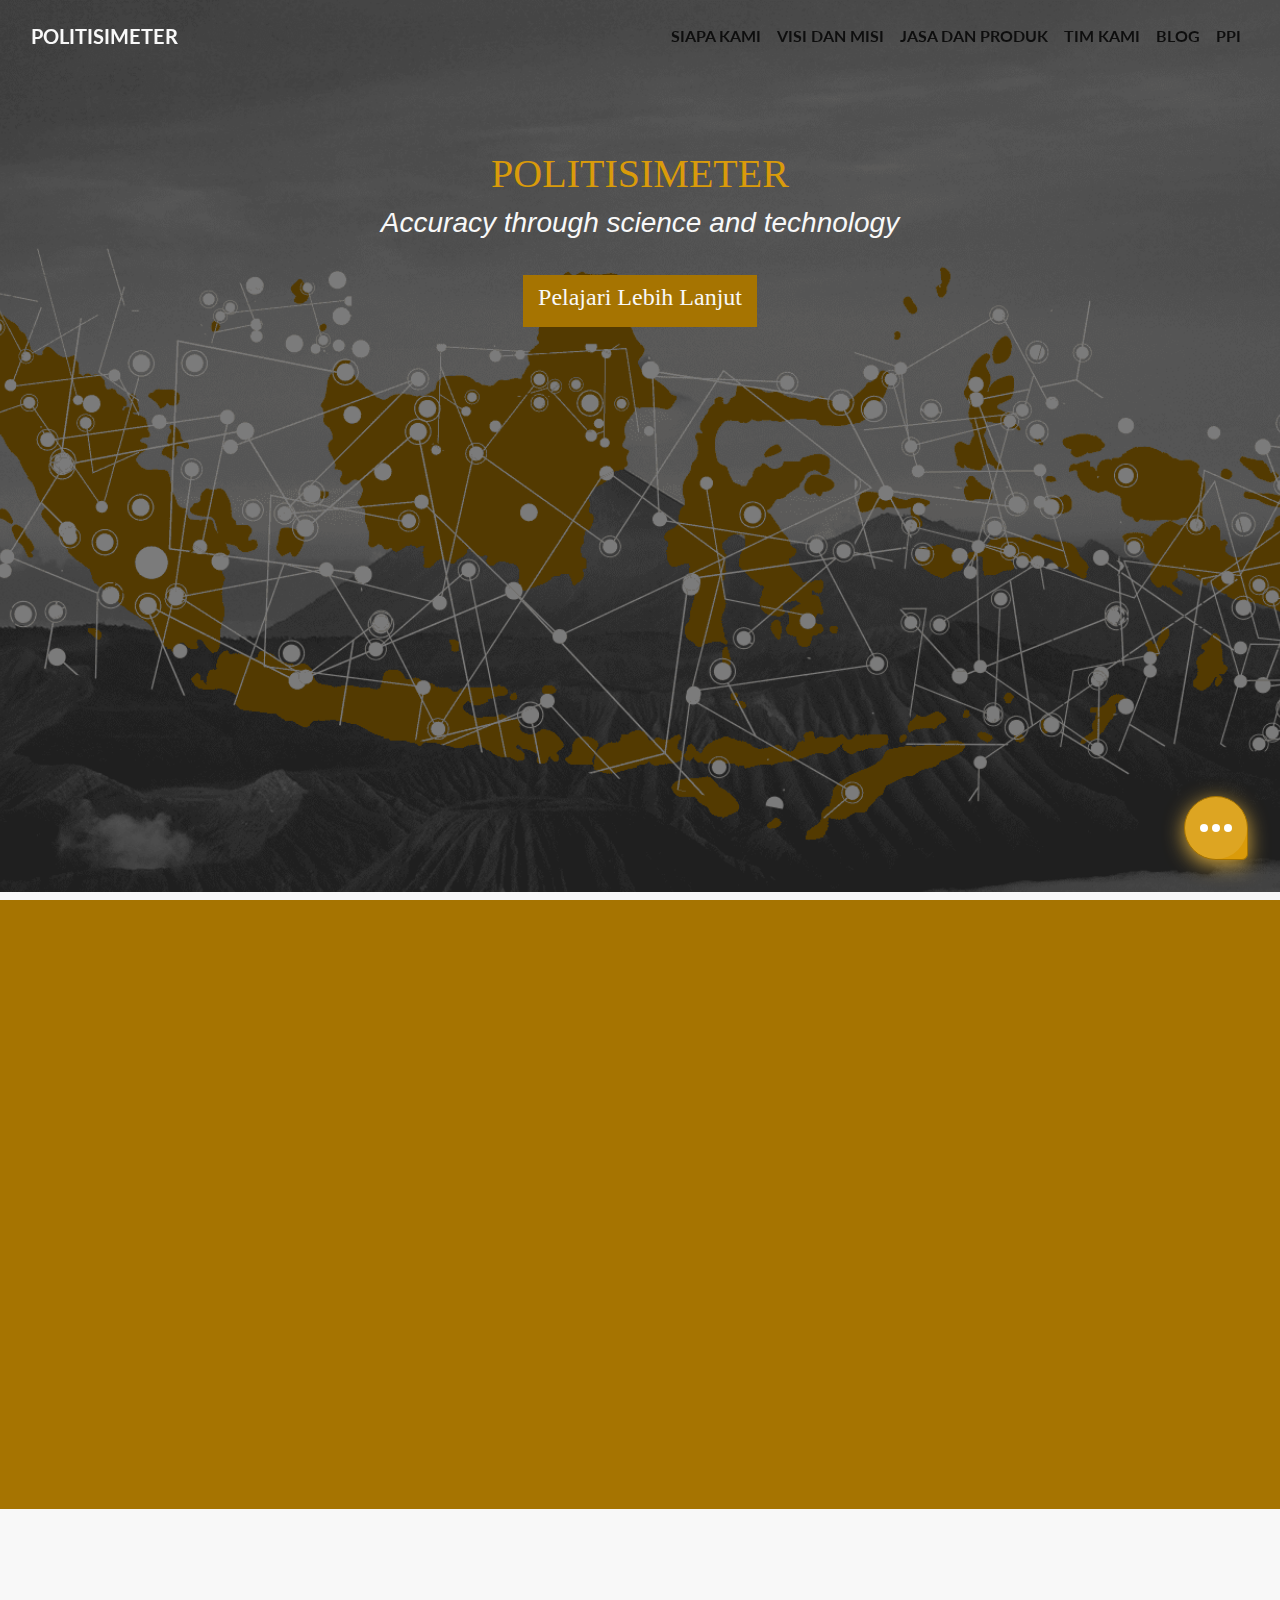
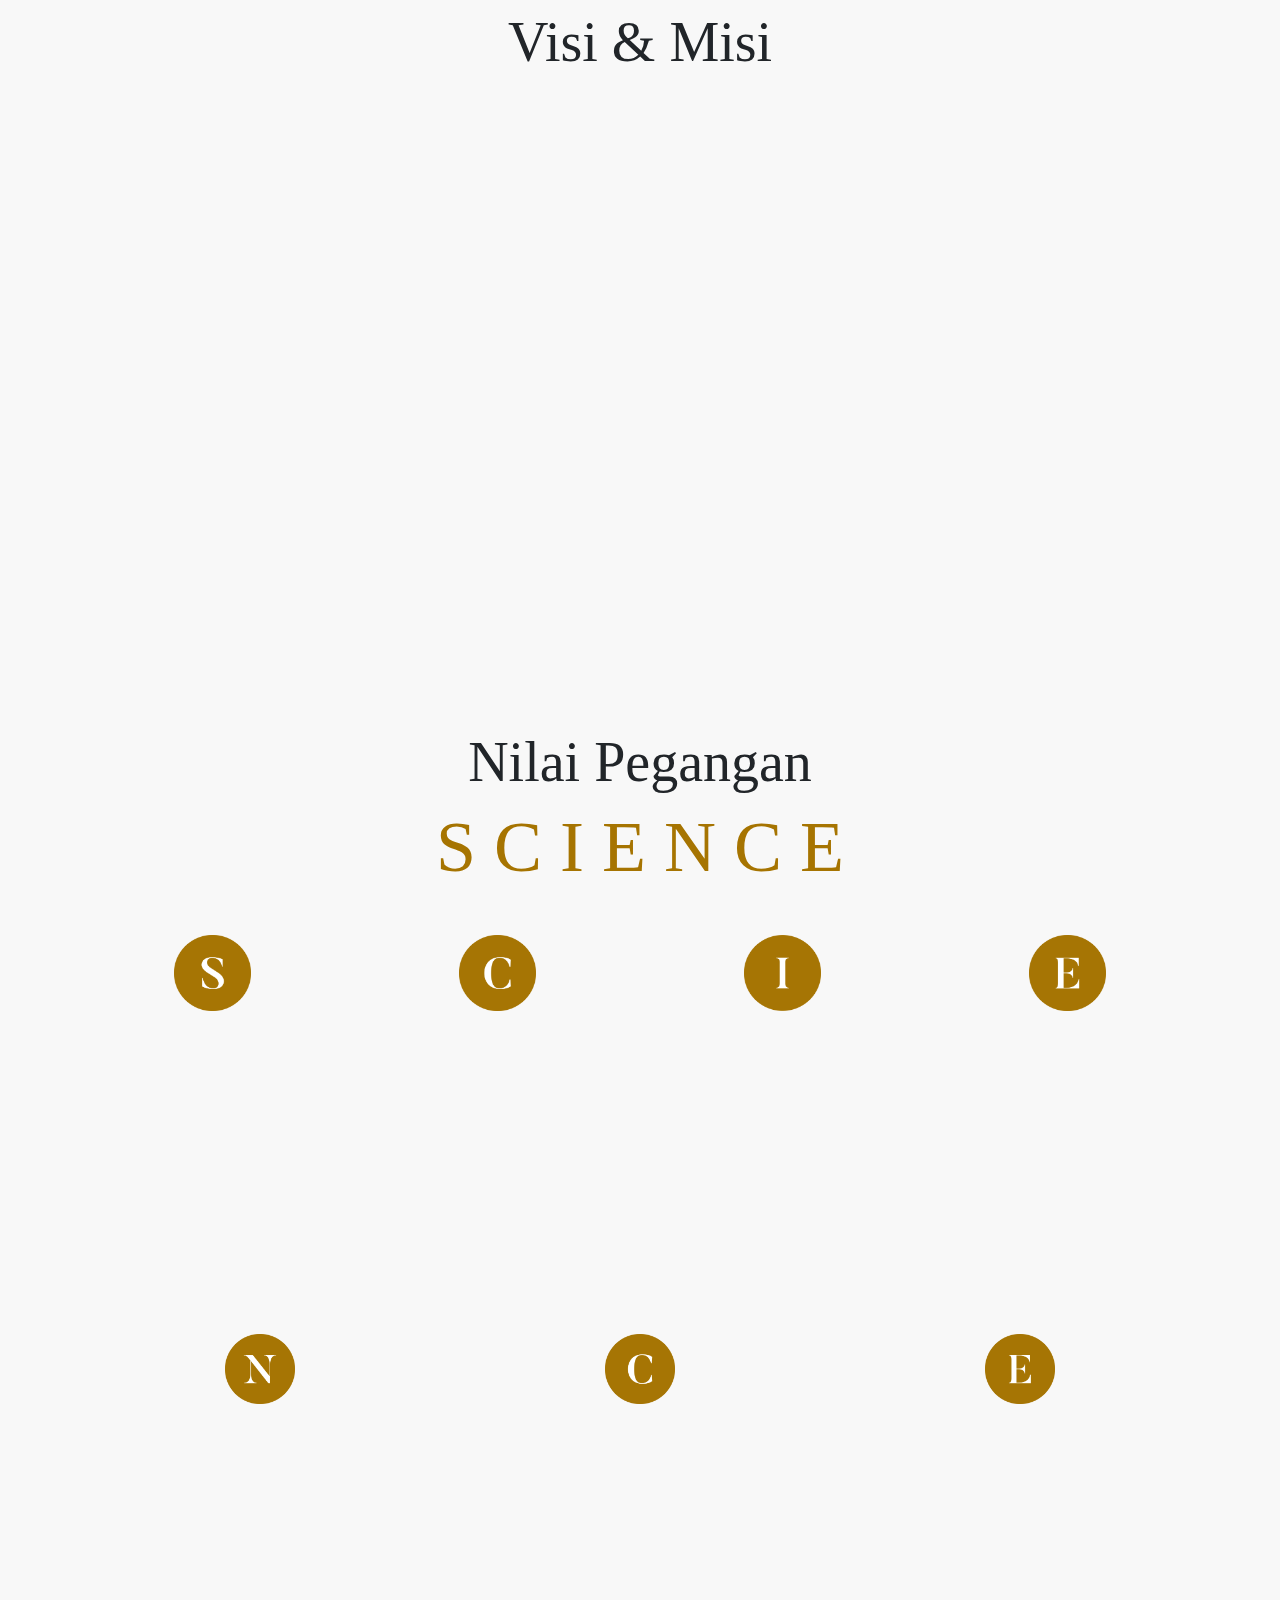
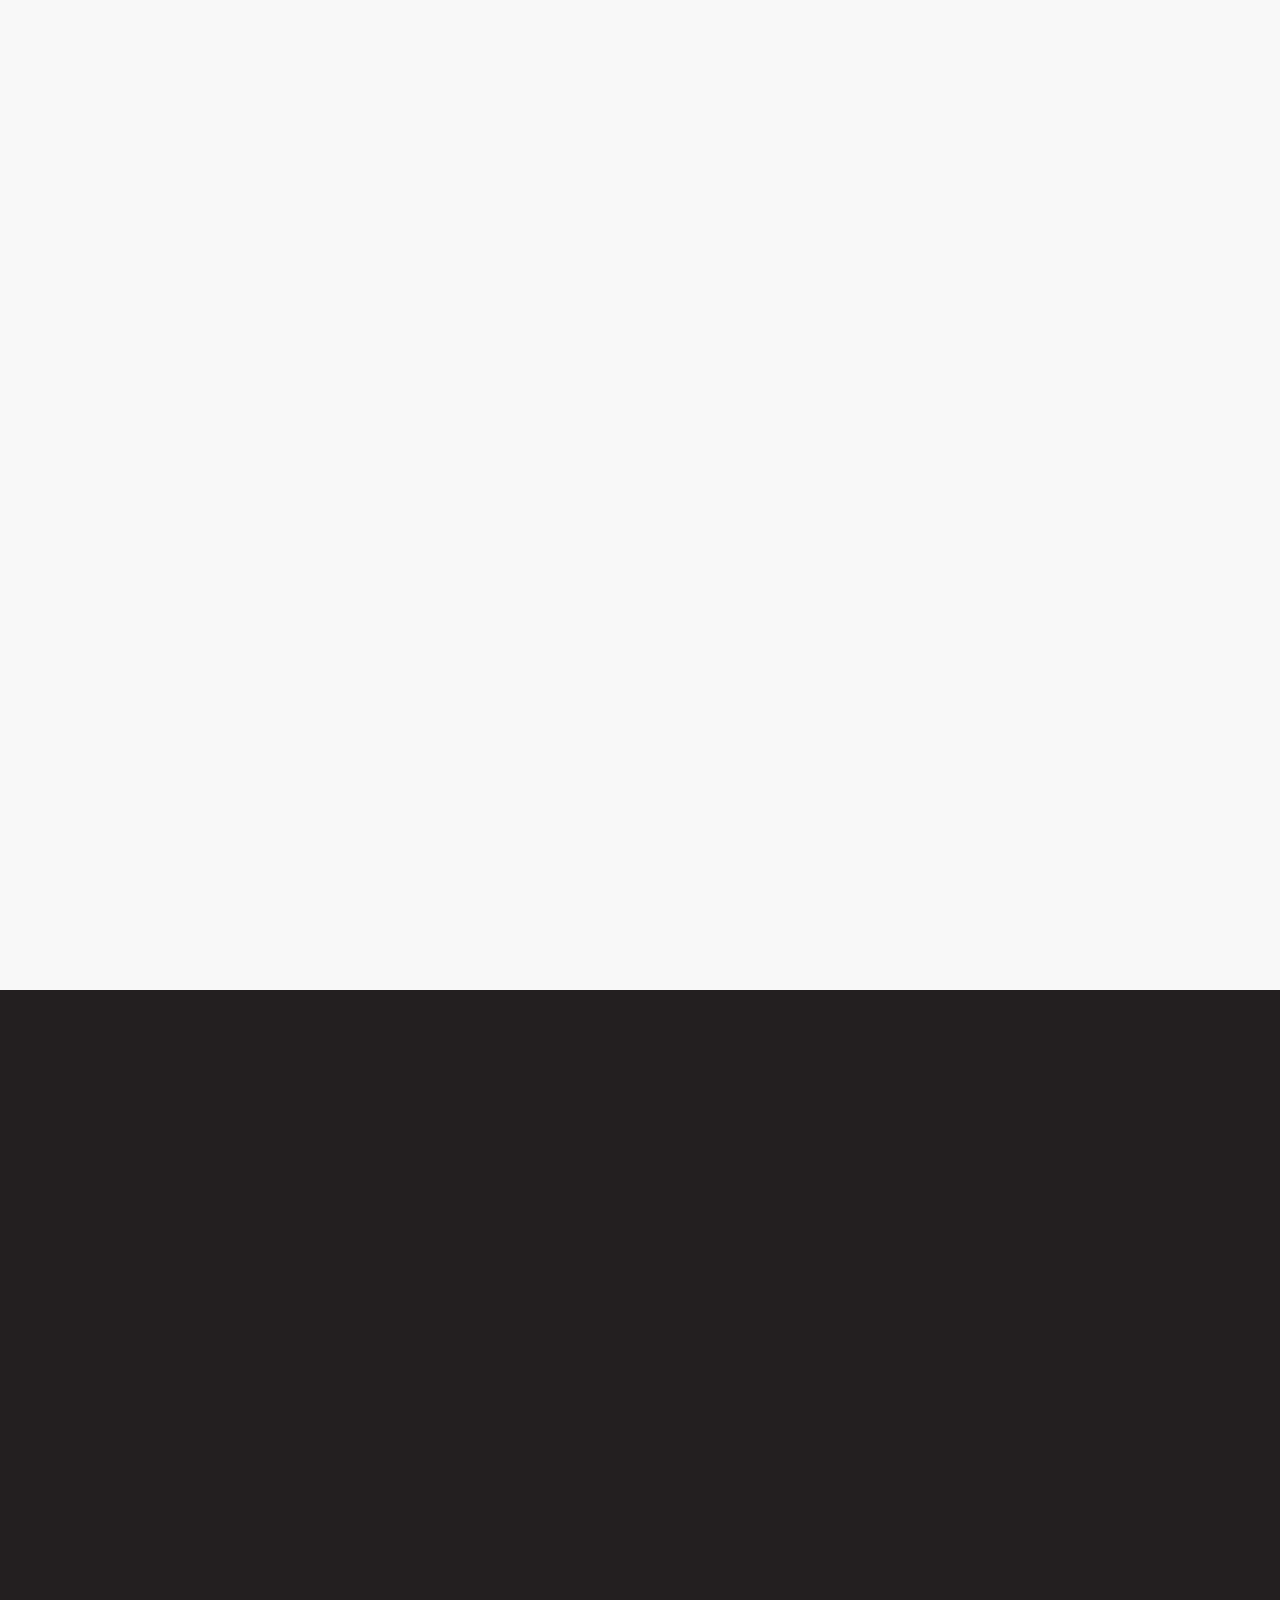
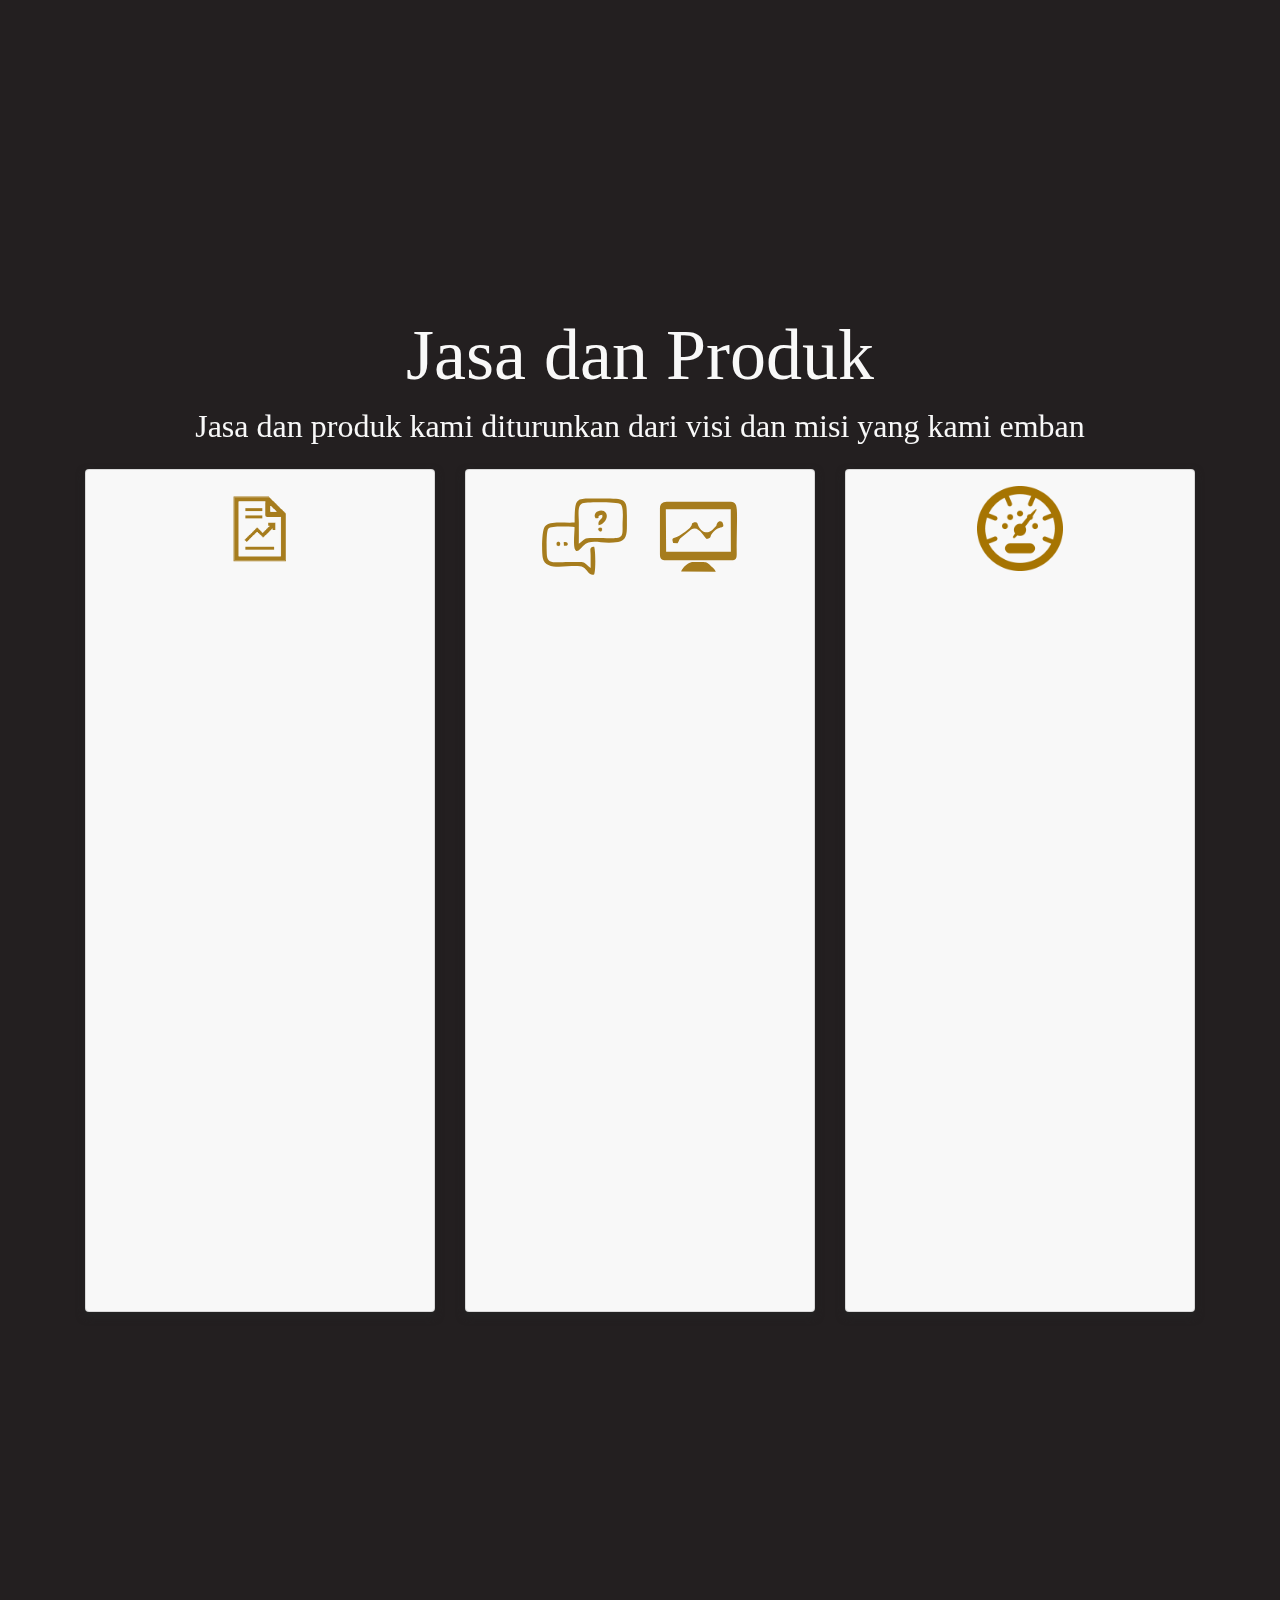
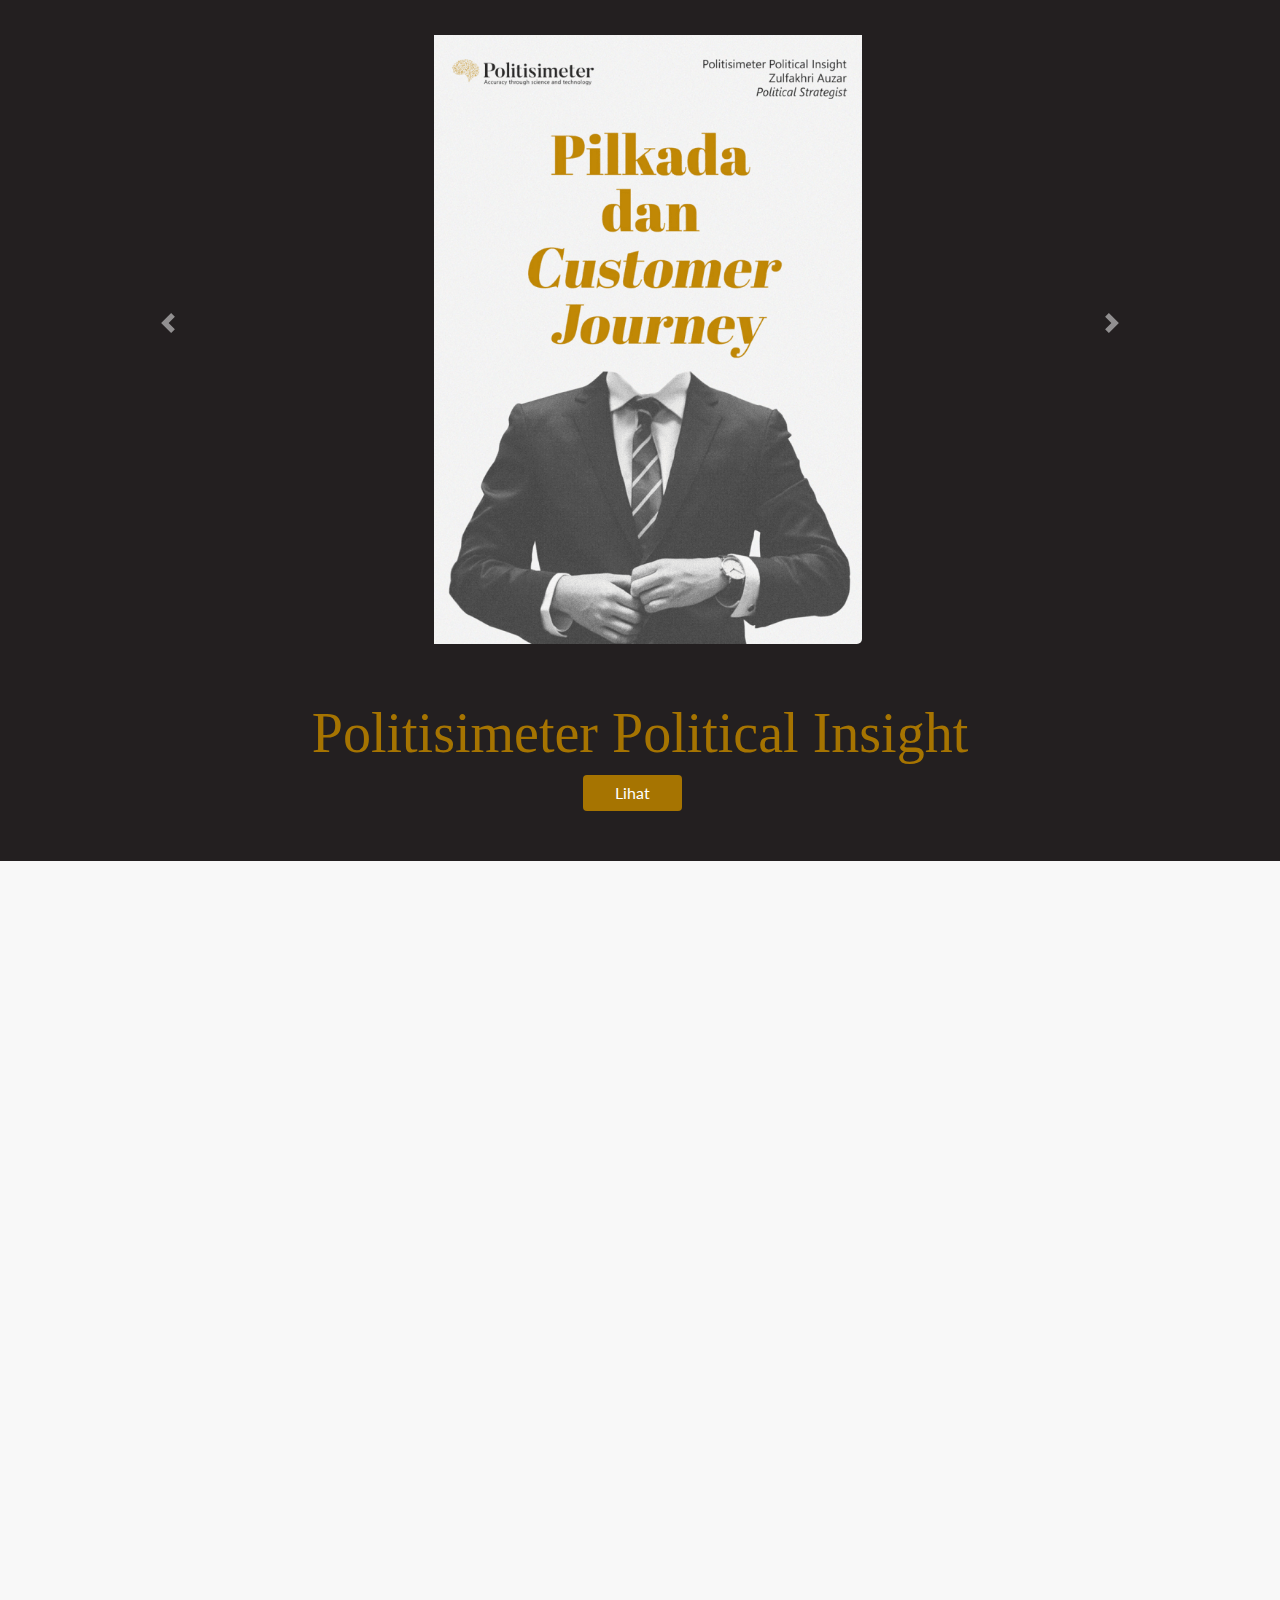
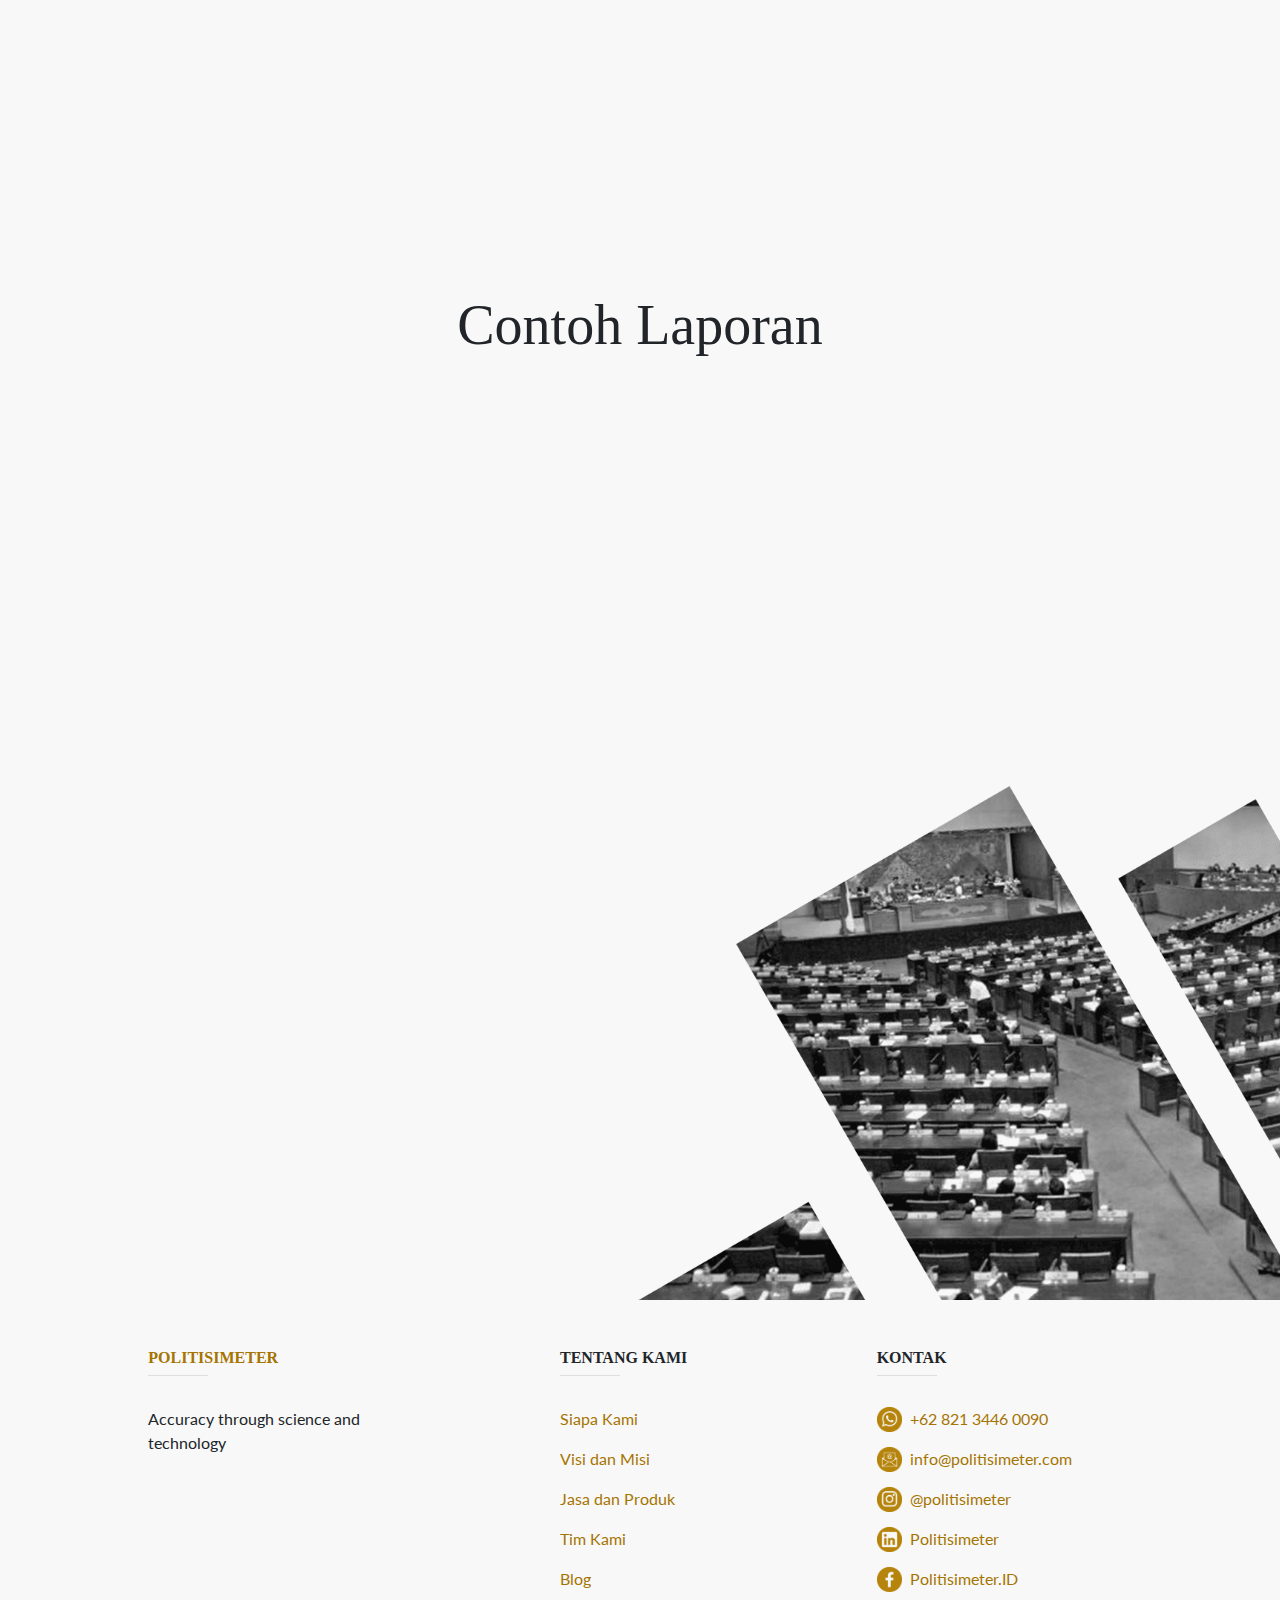
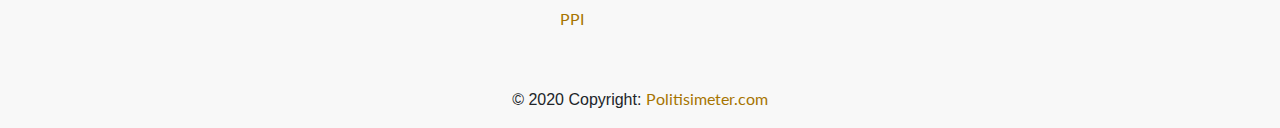
<file: index.html>
<!DOCTYPE html>
<html lang="en">

<head>

  <meta charset="utf-8">
  <meta name="viewport" content="width=device-width, initial-scale=1, shrink-to-fit=no">
  <meta name="description" content="">
  <meta name="author" content="">
  <link rel="icon" href="assets/images/logo.png">
  <title>Politisimeter - Accuracy through science and technology</title>

  <!-- Bootstrap core CSS -->
  <link href="vendor/bootstrap/css/bootstrap.min.css" rel="stylesheet">

  <!-- Custom styles for this template -->
  <link href="css/style.css" rel="stylesheet">

  <link href="css/font-awesome.min.css" rel="stylesheet">
  <!-- Custom CSS -->
  <link href="css/aos.css" rel="stylesheet">

  <link rel="stylesheet" href="https://cdnjs.cloudflare.com/ajax/libs/font-awesome/4.7.0/css/font-awesome.min.css">

  <!--Font-->
  <link
    href="https://fonts.googleapis.com/css2?family=Lato:ital,wght@0,100;0,300;0,400;0,700;0,900;1,100;1,300;1,400;1,700;1,900&display=swap"
    rel="stylesheet">
  <link rel="stylesheet" media="screen" href="https://fontlibrary.org/face/butler" type="text/css" />

</head>

<body id="page-top">
  <style>
    .fa {
      padding: 1.5em;
      text-align: center;
      text-decoration: none;
      border-radius: 50%;
      background-color: #da9b0a;
    }

    /* Add a hover effect if you want */
    .fa:hover {
      opacity: 0.7;
    }

    /* Set a specific color for each brand */

    /* Twitter */
    .fa-twitter {
      background: #55ACEE;
      color: white;
    }

    .fa-facebook {
      color: black;
    }

    .act-btn {
      background: #A67401;
      display: block;
      text-align: center;
      color: white;
      border-radius: 50%;
      -webkit-border-radius: 50%;
      text-decoration: none;
      transition: ease all 0.3s;
      position: fixed;
    }

    .act-btn:hover {
      background: #da9b0a;
    }


    .fab-wrapper {
      position: fixed;
      bottom: 3rem;
      right: 3rem;
    }

    .fab-checkbox {
      display: none;
    }

    .fab {
      position: absolute;
      bottom: -1rem;
      right: -1rem;
      width: 4rem;
      height: 4rem;
      background: #A67401;
      border-radius: 50%;
      background: #da9b0a;
      box-shadow: 0px 5px 20px #d4a73d;
      transition: all 0.3s ease;
      z-index: 1;
      border-bottom-right-radius: 6px;
      border: 1px solid #A67401;
    }

    .fab:before {
      content: "";
      position: absolute;
      width: 100%;
      height: 100%;
      left: 0;
      top: 0;
      border-radius: 50%;
      background-color: rgba(255, 255, 255, 0.1);
    }

    .fab-checkbox:checked~.fab:before {
      width: 90%;
      height: 90%;
      left: 5%;
      top: 5%;
      background-color: rgba(255, 255, 255, 0.2);
    }

    .fab:hover {
      background: #da9b0a;
      box-shadow: 0px 5px 20px 5px #d4a73d;
    }

    .fab-dots {
      position: absolute;
      height: 8px;
      width: 8px;
      background-color: white;
      border-radius: 50%;
      top: 50%;
      transform: translateX(0%) translateY(-50%) rotate(0deg);
      opacity: 1;
      animation: blink 3s ease infinite;
      transition: all 0.3s ease;
    }

    .fab-dots-1 {
      left: 15px;
      animation-delay: 0s;
    }

    .fab-dots-2 {
      left: 50%;
      transform: translateX(-50%) translateY(-50%);
      animation-delay: 0.4s;
    }

    .fab-dots-3 {
      right: 15px;
      animation-delay: 0.8s;
    }

    .fab-checkbox:checked~.fab .fab-dots {
      height: 6px;
    }

    .fab .fab-dots-2 {
      transform: translateX(-50%) translateY(-50%) rotate(0deg);
    }

    .fab-checkbox:checked~.fab .fab-dots-1 {
      width: 32px;
      border-radius: 10px;
      left: 50%;
      transform: translateX(-50%) translateY(-50%) rotate(45deg);
    }

    .fab-checkbox:checked~.fab .fab-dots-3 {
      width: 32px;
      border-radius: 10px;
      right: 50%;
      transform: translateX(50%) translateY(-50%) rotate(-45deg);
    }

    @keyframes blink {
      50% {
        opacity: 0.25;
      }
    }

    .fab-checkbox:checked~.fab .fab-dots {
      animation: none;
    }

    .fab-wheel {
      position: absolute;
      bottom: 0;
      right: 0;
      width: 10rem;
      height: 10rem;
      transition: all 0.3s ease;
      transform-origin: bottom right;
      transform: scale(0);
    }

    .fab-checkbox:checked~.fab-wheel {
      transform: scale(1);
    }

    .fab-action {
      position: absolute;
      background: #A67401;
      width: 3rem;
      height: 3rem;
      border-radius: 50%;
      display: flex;
      align-items: center;
      justify-content: center;
      color: White;
      box-shadow: 0 0.1rem 1rem #d4a73d;
      transition: all 1s ease;

      opacity: 0;
    }

    .fab-checkbox:checked~.fab-wheel .fab-action {
      opacity: 1;
    }

    .fab-action:hover {
      background-color: #A67401;
    }

    .fab-wheel .fab-action-1 {
      right: -1rem;
      top: 0;
    }

    .fab-wheel .fab-action-2 {
      right: 3.4rem;
      top: 0.5rem;
    }

    .fab-wheel .fab-action-3 {
      left: 0.5rem;
      bottom: 3.4rem;
    }

    .fab-wheel .fab-action-4 {
      left: 0;
      bottom: -1rem;
    }


    /* Style the Image Used to Trigger the Modal */
    #myImg {
      border-radius: 5px;
      cursor: pointer;
      transition: 0.3s;
    }

    #myImg:hover {
      opacity: 0.7;
    }

    #myImg2 {
      border-radius: 5px;
      cursor: pointer;
      transition: 0.3s;
    }

    #myImg2:hover {
      opacity: 0.7;
    }

    #myImg3 {
      border-radius: 5px;
      cursor: pointer;
      transition: 0.3s;
    }

    #myImg3:hover {
      opacity: 0.7;
    }

    #myImg4 {
      border-radius: 5px;
      cursor: pointer;
      transition: 0.3s;
    }

    #myImg4:hover {
      opacity: 0.7;
    }

    /* The Modal (background) */
    .modal {
      display: none;
      /* Hidden by default */
      position: fixed;
      /* Stay in place */
      z-index: 1;
      /* Sit on top */
      padding-top: 100px;
      /* Location of the box */
      left: 0;
      top: 0;
      width: 100%;
      /* Full width */
      height: 100%;
      /* Full height */
      overflow: auto;
      /* Enable scroll if needed */
      background-color: rgb(0, 0, 0);
      /* Fallback color */
      background-color: rgba(0, 0, 0, 0.9);
      /* Black w/ opacity */
    }

    /* Modal Content (Image) */
    .modal-content {
      margin: auto;
      display: block;
      width: 80%;
      max-width: 700px;
    }

    /* Caption of Modal Image (Image Text) - Same Width as the Image */
    #caption {
      margin: auto;
      display: block;
      width: 80%;
      max-width: 700px;
      text-align: center;
      color: #ccc;
      padding: 10px 0;
      height: 150px;
    }

    /* Add Animation - Zoom in the Modal */
    .modal-content,
    #caption {
      animation-name: zoom;
      animation-duration: 0.6s;
    }

    @keyframes zoom {
      from {
        transform: scale(0)
      }

      to {
        transform: scale(1)
      }
    }

    /* The Close Button */
    .close {
      position: absolute;
      top: 15px;
      right: 35px;
      color: #f1f1f1;
      font-size: 40px;
      font-weight: bold;
      transition: 0.3s;
    }

    .close:hover,
    .close:focus {
      color: #bbb;
      text-decoration: none;
      cursor: pointer;
    }

    /* 100% Image Width on Smaller Screens */
    @media only screen and (max-width: 700px) {
      .modal-content {
        width: 100%;
      }
    }
  </style>

  <head>
    <div>
      <header class="header">
        <nav class="navbar navbar-expand-lg fixed-top py-3">
          <div class="container-fluid"><a href="#home"
              class="navbar-brand text-uppercase font-weight-bold js-scroll-trigger">Politisimeter</a>
            <button type=" button" data-toggle="collapse" data-target="#navbarSupportedContent"
              aria-controls="navbarSupportedContent" aria-expanded="false" aria-label="Toggle navigation"
              class="navbar-toggler navbar-toggler-right"><img src="assets/images/bars-solid.svg"
                style="width: 25%;"></button>
            <div id="navbarSupportedContent" class="collapse navbar-collapse">
              <ul class="navbar-nav ml-auto">
                <li class="nav-item"><a href="#about"
                    class="nav-link text-uppercase font-weight-bold js-scroll-trigger">Siapa Kami</a></li>
                <li class="nav-item"><a href="#visidanmisi"
                    class="nav-link text-uppercase font-weight-bold js-scroll-trigger">Visi dan Misi</a></li>
                <li class="nav-item"><a href="#jasadanproduk"
                    class="nav-link text-uppercase font-weight-bold js-scroll-trigger">Jasa dan Produk</a></li>
                <li class="nav-item"><a href="#timkami"
                    class="nav-link text-uppercase font-weight-bold js-scroll-trigger">Tim Kami</a></li>
                <li class="nav-item"><a href="#blog"
                    class="nav-link text-uppercase font-weight-bold js-scroll-trigger">Blog</a></li>
                <li class="nav-item"><a href="ppi.html"
                    class="nav-link text-uppercase font-weight-bold js-scroll-trigger">PPI</a></li>
              </ul>
            </div>
          </div>
        </nav>
      </header>
    </div>
  </head>
  <!--Main Images start-->
  <!--
  <section id="home">
    <div data-aos="fade-up" id="carouselExampleControls" class="carousel slide" data-ride="carousel">
      <div class="carousel-inner">
        <div class="carousel-item active">
          <img class="d-block w-100" src="assets/images/politisimeter.png" alt="First slide"
            style="background-size: cover;">
        </div>
        <a class="carousel-control-prev" href="#carouselExampleControls" role="button" data-slide="prev">
          <span class="carousel-control-prev-icon" aria-hidden="true"></span>
          <span class="sr-only">Previous</span>
        </a>
        <a class="carousel-control-next" href="#carouselExampleControls" role="button" data-slide="next">
          <span class="carousel-control-next-icon" aria-hidden="true"></span>
          <span class="sr-only">Next</span>
        </a>
      </div>
  </section>
  -->
  <!--
  <section>
    <header class="d-block w-100">
      <div class=" container">
        <div class="intro-text hero-text">
          <div class="intro-heading text-uppercase" style="color: #da9b0a;">
            <h1 data-aos="fade-up" class="display-1">
              Politisimeter
            </h1>
          </div>
          <div class="intro-lead-in" style="color: #f8f8f8;">
            <h1 data-aos="fade-up" class="h2" style="font-style: italic;">
              Accuracy through science and technology
            </h1>
          </div>
          <div data-aos="fade-up" class="buttoncus2">
            <a class="info js-scroll-trigger" href="#about">
              <h4>Pelajari Lebih Lanjut</h4>
            </a>
          </div>
        </div>
      </div>
    </header>
  </section>

   <div>
    <div class="imagebox">
      <img src="assets/images/parallax-6.png" alt="">
      <div class="main-content">
        <div class="content inner-text">
          <h1 data-aos="fade-up" class="display-1" style="color:#A67401">
            POLITISIMETER
          </h1>
          <div class="intro-lead-in" style="color: #0e0e0e;">
            <h1 data-aos="fade-up" class="h2" style="font-style: italic;">
              Accuracy through science and technology
            </h1>
          </div>
          <div data-aos="fade-up" class="buttoncus2">
            <a class="info js-scroll-trigger" href="#about">
              <h4>Pelajari Lebih Lanjut</h4>
            </a>
          </div>
          <br />
        </div>
      </div>
    </div>
  </div>
  
  <div class="hero-text">
    <div class="main-content">
      <div class="content inner-text">
        <h1 data-aos="fade-up" class="display-1" style="color:#A67401">
          POLITISIMETER
        </h1>
        <div class="intro-lead-in" style="color: #0e0e0e;">
          <h1 data-aos="fade-up" class="h2" style="font-style: italic;">
            Accuracy through science and technology
          </h1>
        </div>
        <div data-aos="fade-up" class="buttoncus2">
          <a class="info js-scroll-trigger" href="#about">
            <h4>Pelajari Lebih Lanjut</h4>
          </a>
        </div>
      </div>
    </div>
  </div>
  -->
  <section id="home">
    <header class="d-block w-100">
      <div class=" container">
        <div class="intro-text hero-text">
          <div class="intro-heading" style="color: #da9b0a;">
            <h1 class="h1" style="font-family: 'ButlerRegular';
                font-weight: normal;
                font-style: normal;">
              POLITISIMETER
            </h1>
          </div>
          <div class="intro-lead-in" style="color: #f8f8f8;">
            <h1 class="h3" style="font-style: italic;">
              Accuracy through science and technology
            </h1>
          </div>
          <div class="buttoncus2">
            <a class="info js-scroll-trigger" href="#about">
              <h4>Pelajari Lebih Lanjut</h4>
            </a>
          </div>
        </div>
      </div>
    </header>
  </section>



  <!--Siapa kami-->
  <section>
    <div class="container-fluid" style="background-color:#A67401;">
      <div class="row aboutus marketing" style="padding-top: 63em;">
        <div data-aos="fade-down" id="about" class="logoabout">
          <div class="col-lg-8 mx-auto">
            <h1 style="text-align: center; color: #f8f8f8;" class="display-4">Siapa Kami</h1>
            <br />
            <div class="row" style="padding-left: 3em;">
              <div class="col-lg-4">
                <img src="assets/images/logo-2.png" alt="Logo Politisimeter" class="img-responsive zoom"
                  style="padding-right: 5em;width: 100%;">
              </div>
              <div class="col-8">
                <p class="lead" style="text-align: justify;">
                  "Kami adalah sebuah perusahaan konsultan politik. Keahlian pada kemajuan sains dan teknologi terkini
                  adalah
                  kekuatan kami. <br /><br />
                  Kami mengkapitalisasi sains politik, berbagai sains sosial lain, sains komputer, dan sains data
                  (analitik
                  big data) untuk mengumpulkan dan menganalisis data agar dapat memberikan temuan isu-isu politik
                  strategis
                  dan untuk menawarkan strategi-strategi pemasaran dan kampanye yang andal kepada klien kami.
                  <br /><br />
                  Pada Pilkada serentak 2020 ini, kami siap untuk membantu dan memerkuat klien kami dalam perjuangan
                  politik
                  mereka untuk menjadi pemimpin daerah masa depan."
                </p>
              </div>
            </div>
            <br />
            <br />
          </div>
        </div>
      </div>
    </div>
  </section>

  <section id="icon-social-media">
    <!--
    <div class="icon">
      <div>
        <a data-toggle="collapse" href="#multiCollapseExample1" role="button" aria-expanded="false"
          aria-controls="multiCollapseExample1"> <img src="assets/images/logo-2.png" alt="Logo Politisimeter"
            class="img-responsive zoom" style="width: 15%;"> </a>
      </div>
    </div>
    <div class="collapse multi-collapse" id="multiCollapseExample1">
      <div class="icon">
        <ul>
          <li>
            <a data-aos="fade-up" href="#" class="fa fa-whatsapp"></a>
          </li>
          <li>
            <a data-aos="fade-up" href="#" class="fa fa-envelope-open"></a>
          </li>
          <li>
            <a data-aos="fade-up" href="#" class="fa fa-instagram"></a>
          </li>
          <li>
            <a data-aos="fade-up" href="#" class="fa fa-linkedin"></a>
          </li>
        </ul>
      </div>
    </div>
-->
    <div class="fab-wrapper">
      <input id="fabCheckbox" type="checkbox" class="fab-checkbox" />
      <label class="fab" for="fabCheckbox">
        <span class="fab-dots fab-dots-1"></span>
        <span class="fab-dots fab-dots-2"></span>
        <span class="fab-dots fab-dots-3"></span>
      </label>
      <div class="fab-wheel">
        <a href="https://wa.me/6282134460090" class="fab-action fab-action-1"
          style="text-decoration: none; color:#231F20;">
          <i class="fa fa-whatsapp"></i>
        </a>
        <a href="https://www.facebook.com/Politisimeter.ID/" class="fab-action fab-action-2"
          style="text-decoration: none; color:#231F20;">
          <i class="fa fa-facebook"></i>
        </a>
        <a href="https://www.instagram.com/politisimeter/" class="fab-action fab-action-3"
          style="text-decoration: none; color:#231F20;">
          <i class="fa fa-instagram"></i>
        </a>
        <a href="https://www.linkedin.com/in/politisimeter-politisimeter-2307521b4/" class="fab-action fab-action-4"
          style="text-decoration: none; color:#231F20;">
          <i class="fa fa-linkedin"></i>
        </a>
      </div>
    </div>
  </section>



  <!--Visi Misi-->
  <section id="visidanmisi">
    <div class="container marketing">
      <h1 style="text-align: center;" class="display-4">Visi & Misi</h1>
      <br />
      <br />
      <div class="row featurette">
        <div data-aos="fade-right" class="col-md-6 col-sm-4">
          <h2 class="featurette-heading">Visi</h2>
          <p class="lead">Diakui sebagai mitra terpercaya dalam memenangkan klien untuk menjadi pemimpin daerah masa
            depan dalam Pilkada melalui strategi-strategi
            marketing dan kampanye yang andal dengan mengeksploitasi kemajuan sains dan teknologi digital terkini.
          </p>
          <h2 class="featurette-heading">Misi</h2>
          <ol class="lead">
            <li>
              Menyediakan temuan dan hasil analisis strategis kepada klien untuk kebutuhan mereka dalam
              memformulasikan strategi dan taktik marketing dan kampanye politik.
            </li>
            <li>
              Menyediakan klien strategi dan taktik marketing dan kampanye politik yang andal atau membantu mereka
              dalam proses formulasinya.
            </li>
            <li>
              Menyediakan klien sistem informasi manajemen kampanye yang sifatnya digital dan real-time.
            </li>
          </ol>
        </div>
        <div data-aos="fade-up" class="col-md-6 col-sm-3">
          <img class="img-responsive zoom" src="assets/images/visi-misi-2.png" style="width:100%; padding-left: 3em;"
            alt="Visi dan Misi Kami">
        </div>
      </div>
    </div>
  </section>

  <!--Nilai Pegangan-->

  <section id="nilaipegangan">
    <div class="container nilaipegangan">
      <div class="row">
        <div class="col-lg-12 mx-auto">
          <h1 style="text-align: center;" class="display-4">Nilai Pegangan</h1>
          <h1 style="text-align: center; color: #A67401; padding-bottom: 0.5em" class="display-3">S C I E N C E
          </h1>
          <div class="row">
            <div class="col">
              <img class="img-responsive zoom" alt="S" src="assets/images/S.png"
                style="width:30%; padding-bottom: 1em;">
              <h3 data-aos="fade-down">Science-based and Technology Savvy </h3>
              <p data-aos="fade-down" class="lead nilaipegangan">Sains dan teknologi digital merupakan keunggulan
                kompetitif baru dalam
                marketing dan
                kampanye politik.
                <br />
                Kami mengeksploitasi sains dan teknologi digital terkini untuk melayani klien kami.</p>
            </div>
            <div class="col">
              <img class="img-responsive zoom" alt="C" src="assets/images/C.png"
                style="width:30%; padding-bottom: 1em;">
              <h3 data-aos="fade-down">Creative Work </h3>
              <p data-aos="fade-down" class="lead nilaipegangan">Pekerjaan kreatif merupakan tantangan nyata dalam
                pemasaran dan kampanye
                politik.
                <br />
                Kami menuntut diri kami untuk mampu kreatif dalam membantu dan memperkuat klien kami.
              </p>
            </div>
            <div class="col">
              <img class="img-responsive zoom" src="assets/images/I.png" alt="I"
                style="width:30%; padding-bottom: 1em;">
              <h3 data-aos="fade-down">Integrity </h3>
              <p data-aos="fade-down" class="lead nilaipegangan">Integritas tidak dapat dielakkan dan sebagai kompas
                moral dalam praktik
                bisnis.
                <br />
                Kami berupaya kuat dalam menjaga integritas diri dan institusi kami dalam melayani klien.
              </p>
            </div>
            <div class="col">
              <img class="img-responsive zoom" src="assets/images/E.png" alt="E"
                style="width:30%; padding-bottom: 1em;">
              <h3 data-aos="fade-down">Excellence </h3>
              <p data-aos="fade-down" class="lead nilaipegangan">Excellence dalam bekerja merupakan kualitas yang
                memuaskan semua pihak.
                <br />
                Kami berupaya keras dalam menjaga standar excellence dalam pekerjaan-pekerjaan kami.
              </p>
            </div>
          </div>
          <div class="row">
            <div class="col">
              <img class="img-responsive zoom" src="assets/images/N.png" alt="N"
                style="width:20%; padding-bottom: 1em;">
              <h3 data-aos="fade-down">Nimbleness </h3>
              <p data-aos="fade-down" class="lead nilaipegangan">Marketing dan kampanye politik merupakan situasi
                yang dinamis dan
                mensyaratkan
                keuletan dan ketangkasan (nimbleness) pribadi dan tim untuk mampu menghasilkan kualitas pekerjaan
                yang terbaik.
                <br />
                Kami berupaya keras untuk mewujudkan keuletan dan ketangkasan untuk tumbuh secara organisasional dan
                dalam melayani klien secara institusional.
              </p>
            </div>
            <div class="col">
              <img class="img-responsive zoom" src="assets/images/C.png" alt="C"
                style="width:20%; padding-bottom: 1em;">
              <h3 data-aos="fade-down">Critical Thinking </h3>
              <p data-aos="fade-down" class="lead nilaipegangan">Pikiran kritis merupakan sebuah ‘mesin’ intelektual
                untuk menghasilkan
                strategi dan
                taktik yang andal.
                <br />
                Kami selalu menantang diri kami melalui proses berpikir kritis untuk menyediakan solusi kepada klien
                kami.
              </p>
            </div>
            <div class="col">
              <img class="img-responsive zoom" src="assets/images/E.png" alt="E"
                style="width:20%; padding-bottom: 1em;">
              <h3 data-aos="fade-down">Empowering </h3>
              <p data-aos="fade-down" class="lead nilaipegangan">Bisnis konsultan merupakan jasa penguatan kepada
                klien.
                <br />
                Pekerjaan dan upaya professional kami memiliki satu tujuan utama, yaitu memperkuat klien kami dengan
                jasa, produk, dan keahlian kami sehingga klien dapat memenangkan kompetisi politik mereka.
              </p>
            </div>
          </div>
        </div>
      </div>
    </div>
  </section>

  <div class="parallax" style="padding-bottom: 50em;">
  </div>

  <!--Kerangka kampanye-->
  <section id="kerangkakampanye">
    <div class="container-fluid" style="background-color:#231F20; color: #f8f8f8;">
      <div class="container marketing">
        <br />
        <br />
        <div class="row featurette">
          <div data-aos="fade-right" class="col-md-6 col-sm-4">
            <h1 style="text-align: left;" class="display-4 lead;">Kerangka Manajemen Kampanye</h1>
            <p class="lead">Kerangka kampanye kami terdiri dari empat langkah utama: <br />
              1. Riset, <br />
              2. Formulasi strategi <br />
              3. Implementasi strategi, dan <br />
              4. Pemantauan dan evaluasi <br />
              <br />
              Kerangka tersebut berada pada dua domain medan perang: <br />
              1. Marketing konvensional: lapangan, tercetak, dan fisik <br />
              2. Marketing digital: media, udara, dan daring <br />
              <br />
              Kerangka memiliki empat karakteristik yang diupayakan keras: <br />
              1. Berbasis sains dan dipicu oleh data <br />
              2. Perencanaan komprehensif <br />
              3. Pemasaran kreatif, dan <br />
              4. Ber-mindset marketing <br />
            </p>
          </div>
          <div data-aos="fade-up" class="col-md-6 col-sm-3">
            <img class="img-responsive zoom" src="assets/images/Monitoring&Evaluation.png"
              style="width:100%; padding-left: 3em; padding-top: 2em;" alt="Kerangka Kampanye Kami">
          </div>
        </div>
      </div>
    </div>
  </section>

  <!--Jasa dan Produk-->

  <section id="jasadanproduk">
    <div class="container-fluid" style="background-color:#231F20; color: #f8f8f8;">
      <div class="container nilaipegangan">
        <div class="row">
          <div class="col-lg-12 mx-auto">
            <h1 style="text-align: center;" class="display-3 lead;">Jasa dan Produk</h1>
            <h2 style="text-align: center; padding-bottom: 0.5em;" class="lead;">Jasa dan produk kami diturunkan
              dari
              visi dan misi
              yang kami emban</h2>

            <!--
            <div class="row">
              <div class="col col-xs-12 card" style="padding-right:3em">
                <div>
                  <img class="img-responsive" src="assets/images/misi1.svg"
                    style="width:40%; padding-bottom: 1em; padding-top: 1em;">
                  <h3 data-aos="fade-down" style="font-weight: bold; font-size: 25px;">Misi 1</h3>
                  <p data-aos="fade-down" style="text-align: left; font-size: 23px; font-weight: bold;">Laporan
                    Penelitian: </p>
                  <p data-aos="fade-down" class="lead nilaipegangan" style="text-align: left;">
                    1. Survei politik (pemilih) <br />
                    2. Riset dan pemantauan media digital melalui teknologi analitik big data. <br />
                    3. Penelitian konvensional yang bertujuan untuk menemukan isu-isu lokal yang strategis. <br />
                    4. Riset konvensional untuk memetakan struktur kekuatan politik lokal. <br />
                  </p>
                </div>
              </div>
              <div style="padding-left: 1em;">
              </div>
              <div class="col-4 col-xs-12" style="padding-right:3em">
                <div class="card">
                  <img class="img-responsive" src="assets/images/misi2.svg"
                    style="width:90%; padding-bottom: 1em; padding-top: 1em;">
                  <h3 data-aos="fade-down" style="font-weight: bold; font-size: 25px;">Misi 2</h3>
                  <p data-aos="fade-down" style="text-align: left; font-size: 23px; font-weight: bold;">Konsultan</p>
                  <p data-aos="fade-down" class="lead nilaipegangan" style="text-align: left;">
                    1. Jasa konsultan politik untuk membantu klien. <br />
                    2. Jasa konsultan pembuatan visi misi dan program pemimpin daerah. <br />
                  </p>
                  <p data-aos="fade-down" style="text-align: left; font-size: 23px; font-weight: bold;">Marketing
                    Digital
                  </p>
                  <p data-aos="fade-down" class="lead nilaipegangan" style="text-align: left;">
                    1. Kanal dan konten marketing dan kampanye digital yang berupa situs resmi, media berita daring dan
                    blog pihak lain, dan akun resmi di berbagai platform media sosial untuk meningkatkan popularitas dan
                    elektabilitas.
                  </p>
                </div>
              </div>
              <div style="padding-left: 1em;"></div>
              <div class="col-4 col-xs-12" style="padding-right:3em">
                <div class="card">
                  <img class="img-responsive" src="assets/images/misi3.png"
                    style="width:40%; padding-bottom: 1em; padding-top: 1em;">
                  <h3 data-aos="fade-down" style="font-weight: bold; font-size: 25px;">Misi 3 </h3>
                  <p data-aos="fade-down" style="text-align: left; font-size: 23px; font-weight: bold;">Real-Time
                    Dashboard :
                  </p>
                  <p data-aos="fade-down" class="lead nilaipegangan" style="text-align: left;">
                    1. Dashboard pemantauan media daring dan media sosial
                    Dashboard sistem informasi manajemen kampanye.
                  </p>
                </div>
              </div>
            </div>
          -->
            <div class="card-deck">
              <div class="card" style="padding-right: 2em; padding-left: 2em;">
                <div class="text-center">
                  <img src="assets/images/misi1.svg" class="card-img-top img-responsive" alt="Misi 1"
                    style="width:30%; padding-bottom: 0.5em; padding-top: 1em;">
                </div>
                <div class="card-body">
                  <h3 data-aos="fade-down" style="font-weight: bold; font-size: 25px;">Misi 1</h3>
                  <p data-aos="fade-down" style="text-align: left; font-size: 23px; font-weight: bold;">Laporan
                    Penelitian </p>
                  <ol data-aos="fade-down" class="lead nilaipegangan" style="text-align: left;">
                    <li>
                      Survei politik (pemilih)
                    </li>
                    <li>
                      Riset dan pemantauan media digital melalui teknologi analitik big data.
                    </li>
                    <li>
                      Penelitian konvensional yang bertujuan untuk menemukan isu-isu lokal yang strategis.
                    </li>
                    <li>
                      Riset konvensional untuk memetakan struktur kekuatan politik lokal.
                    </li>
                  </ol>
                </div>
              </div>
              <div class="card" style="padding-right: 2em; padding-left: 2em;">
                <div class="col-12">
                  <div class="text-center">
                    <img src="assets/images/misi2.svg" class="card-img-top img-responsive" alt="Misi 2"
                      style="width:80%; padding-bottom: 0.5em; padding-top: 1em;">
                  </div>
                  <div class="card-body">
                    <h3 data-aos="fade-down" style="font-weight: bold; font-size: 25px;">Misi 2</h3>
                    <p data-aos="fade-down" style="text-align: left; font-size: 23px; font-weight: bold;">Konsultan
                    </p>
                    <ol data-aos="fade-down" class="lead nilaipegangan" style="text-align: left;">
                      <li>
                        Jasa konsultan politik untuk membantu klien.
                      </li>
                      <li>
                        Jasa konsultan pembuatan visi misi dan program pemimpin daerah.
                      </li>
                    </ol>
                    <p data-aos="fade-down" style="text-align: left; font-size: 23px; font-weight: bold;">Marketing
                      Digital
                    </p>
                    <ol data-aos="fade-down" class="lead nilaipegangan" style="text-align: left;">
                      <li>
                        Kanal dan konten marketing dan kampanye digital yang berupa situs resmi, media berita
                        daring
                        dan
                        blog pihak lain, dan akun resmi di berbagai platform media sosial untuk meningkatkan
                        popularitas
                        dan
                        elektabilitas.
                      </li>
                    </ol>
                  </div>
                </div>
              </div>
              <div class="card" style="padding-right: 2em; padding-left: 2em;">
                <div class="text-center">
                  <img src="assets/images/misi3.png" class="card-img-top img-responsive" alt="Misi 3"
                    style="width:30%; padding-bottom: 0.5em; padding-top: 1em;">
                </div>
                <div class="card-body">
                  <h3 data-aos="fade-down" style="font-weight: bold; font-size: 25px;">Misi 3 </h3>
                  <p data-aos="fade-down" style="text-align: left; font-size: 23px; font-weight: bold;">Real-Time
                    Dashboard :
                  </p>
                  <ol data-aos="fade-down" class="lead nilaipegangan" style="text-align: left;">
                    <li>
                      Dashboard pemantauan media daring dan media sosial
                      Dashboard sistem informasi manajemen kampanye.
                    </li>
                  </ol>
                </div>
              </div>
            </div>
            <div data-aos="fade-up" class="buttoncus" style="padding-top: 2em;">
              <a class="info" href="jasadanproduk.html">
                <h4>Lebih Lengkap</h4>
              </a>
            </div>
          </div>
        </div>
  </section>
  <section id="kerangkakampanye">
    <div class="container-fluid" style="background-color:#231F20; color: #f8f8f8;">
      <div class="container marketing">
        <br />
        <br />

        <!--
          <div id="carouselExampleControls" class="carousel slide" data-ride="carousel">
  <div class="carousel-inner">
    <div class="carousel-item active">
      <img class="d-block w-100" src="..." alt="First slide">
    </div>
    <div class="carousel-item">
      <img class="d-block w-100" src="..." alt="Second slide">
    </div>
    <div class="carousel-item">
      <img class="d-block w-100" src="..." alt="Third slide">
    </div>
  </div>
  <a class="carousel-control-prev" href="#carouselExampleControls" role="button" data-slide="prev">
    <span class="carousel-control-prev-icon" aria-hidden="true"></span>
    <span class="sr-only">Previous</span>
  </a>
  <a class="carousel-control-next" href="#carouselExampleControls" role="button" data-slide="next">
    <span class="carousel-control-next-icon" aria-hidden="true"></span>
    <span class="sr-only">Next</span>
  </a>
</div>
        -->
        <div id="carouselExampleControls" class="carousel slide" data-ride="carousel">
          <div class="carousel-inner">
            <div class="carousel-item active">
              <img id="myImg" class="img-responsive zoom" src="assets/images/ppi-1.png" style="width:40%; padding-top: 2em; text-align: center;padding-left: 1em; display: block;
                margin-left: auto; margin-right: auto;" alt="PPI 1: Pilkada dan Costumer Journey">
            </div>
            <div class="carousel-item">
              <img id="myImg2" class="img-responsive zoom" src="assets/images/ppi-2.png" style="width:40%; padding-top: 2em; text-align: center;padding-left: 1em; display: block;
                margin-left: auto; margin-right: auto;"
                alt="PPI 2: Kandidat Pilkada dan Usulan Peta Jalan kepemimpinan Daerah">
            </div>
            <div class="carousel-item">
              <img id="myImg3" class="img-responsive zoom" src="assets/images/ppi-3.png" style="width:40%; padding-top: 2em; text-align: center;padding-left: 1em; display: block;
              margin-left: auto; margin-right: auto;" alt="PPI 3: Kandidat Pilkada dan Strategi Banding">
            </div>
            <div class="carousel-item">
              <img id="myImg4" class="img-responsive zoom" src="assets/images/ppi-4.png" style="width:40%; padding-top: 2em; text-align: center;padding-left: 1em; display: block;
              margin-left: auto; margin-right: auto;" alt="PPI 4: Didi Kempot: On Making Tribe">
            </div>
            <a class="carousel-control-prev" href="#carouselExampleControls" role="button" data-slide="prev">
              <span class="carousel-control-prev-icon" aria-hidden="true"></span>
              <span class="sr-only">Previous</span>
            </a>
            <a class="carousel-control-next" href="#carouselExampleControls" role="button" data-slide="next">
              <span class="carousel-control-next-icon" aria-hidden="true"></span>
              <span class="sr-only">Next</span>
            </a>
          </div>
        </div>
        <div data-aos=" fade-right" class="col-12">
          <h1 style="text-align: center; color: #A67401; padding-top: 1em" class=" display-4 lead;">Politisimeter
            Political Insight
          </h1>
          <div class="col-lg-12 text-center" style="padding-left: 0em;">
            <a href="ppi.html"> <button class="btn btn-primary btn-xl"
                style="padding-left: 2em;padding-right: 2em;">Lihat</button>
            </a>
          </div>
        </div>
      </div>
    </div>
    </div>
  </section>


  <div class="parallax2" style="padding-bottom: 50em;">
  </div>

  <!--Kerangka kampanye-->
  <section id="timkami">
    <div class="container-fluid" style="color:#A67401;">
      <div class="container-fluid marketing">
        <div class="row featurette">
          <div data-aos="fade-down" class="col-md-12 col-sm-3">
          </div>
        </div>
      </div>
    </div>
  </section>

  <section class="page-section" id="contact">
    <div class="container">
      <div class="row">
        <div class="col-lg-12 text-center">
          <h2 style="text-align: center;" class="display-4 lead;">Contoh Laporan</h2>
          <h3 data-aos="fade-up" class="section-subheading text-muted">Silahkan isi form dibawah ini dan dapatkan
            contoh
            laporan kami
          </h3>
        </div>
      </div>
      <div data-aos="fade-up" class="row">
        <div class="col-lg-12">
          <form id="contactForm" name="sentMessage" novalidate="novalidate">
            <div class="row">
              <div class="col-md-6">
                <div class="form-group">
                  <input class="form-control" id="name" type="text" placeholder="Nama anda *" required="required"
                    data-validation-required-message="Tolong masukan nama anda">
                  <p class="help-block text-danger"></p>
                </div>
                <div class="form-group">
                  <input class="form-control" id="email" type="email" placeholder="Email anda *" required="required"
                    data-validation-required-message="Tolong masukan email anda.">
                  <p class="help-block text-danger"></p>
                </div>
              </div>

              <div class="col-md-6">
                <div class="form-group">
                  <textarea class="form-control" id="message" placeholder="Jenis Laporan *" required="required"
                    data-validation-required-message="Masukan Jenis Laporan"></textarea>
                  <p class="help-block text-danger"></p>
                  <p class="lead" style="color:#d63031;font-weight: bold;">Jenis Laporan yang tersedia: Media Listening
                    dan Riset
                    Pembangunan</p>
                </div>
              </div>
            </div>
            <div class="clearfix"></div>
            <div class="col-lg-12 text-center">
              <div id="success"></div>
              <button id="sendMessageButton" class="btn btn-primary btn-xl" type="submit">Kirim</button>
            </div>
        </div>
        </form>
      </div>
    </div>
    </div>
  </section>



  <Section id="temukan kami">
    <div class="container-fluid findus" style="color: #A67401;">
      <div class="container marketing">
        <br />
        <br />
        <div class="row featurette">
          <div data-aos="fade-right" class="col-md-6 col-sm-4">
            <h1 style="text-align: left;" class="display-4 lead;">Temukan Kami</h1>
            <div class="row">
              <div class="col-12">
                <a href="https://wa.me/6282134460090">
                  <img class="img-responsive" alt="WhatsApp" src="assets/images/Whatsapp.png"
                    style="width: 10%; float: left; padding-right: 1em;">
                </a>
                <a href="https://wa.me/6282134460090">
                  <p class="lead" style="font-weight: bold; float: left; font-size: 25px;">WhatsApp :</p>
                </a>
                <p class="lead" style="float: left; font-size: 25px;"> +62 821 3446 0090 </p>
              </div>
              <div class="col-12">
                <a href="mailto: info@politisimeter.com">
                  <img class="img-responsive" alt="E-mail" src="assets/images/email.png"
                    style="width: 10%; float: left; padding-right: 1em;">
                </a>
                <a href="mailto: info@politisimeter.com">
                  <p class="lead" style="font-weight: bold; float: left; font-size: 25px;">E-mail :</p>
                </a>
                <p class="lead" style="float: left; font-size: 25px;"> info@politisimeter.com </p>
              </div>
              <div class="col-12">
                <a href="https://www.instagram.com/politisimeter/">
                  <img class="img-responsive" alt="Instagram" src="assets/images/Instagram.png"
                    style="width: 10%; float: left; padding-right: 1em;">
                </a>
                <a href="https://www.instagram.com/politisimeter/">
                  <p class="lead" style="font-weight: bold; float: left; font-size: 25px;">Instagram :</p>
                </a>
                <p class="lead" style="float: left; font-size: 25px;"> @politisimeter </p>
              </div>
              <div class="col-12">
                <a href="https://www.linkedin.com/in/politisimeter-politisimeter-2307521b4/">
                  <img class="img-responsive" alt="LinkedIn" src="assets/images/Linkedin.png"
                    style="width: 10%; float: left; padding-right: 1em;">
                </a>
                <a href="https://www.linkedin.com/in/politisimeter-politisimeter-2307521b4/">
                  <p class="lead" style="font-weight: bold; float: left; font-size: 25px;">LinkedIn :</p>
                </a>
                <p class="lead" style="float: left; font-size: 25px;"> Politisimeter </p>
              </div>
              <div class="col-12">
                <a href="https://www.facebook.com/Politisimeter.ID/">
                  <img class="img-responsive" alt="LinkedIn" src="assets/images/facebook.png"
                    style="width: 10%; float: left; padding-right: 1em;">
                </a>
                <a href="https://www.facebook.com/Politisimeter.ID/">
                  <p class="lead" style="font-weight: bold; float: left; font-size: 25px;">Facebook :</p>
                </a>
                <p class="lead" style="float: left; font-size: 25px;"> Politisimeter.ID </p>
              </div>
            </div>
            <h2 style="text-align: left; padding-top: 0.5em;" class="h2 lead;">Jam Kerja</h2>
            <div class="row">
              <div class="col-12">
                <img class="img-responsive" src="assets/images/jam.svg" alt="Jam Kerja"
                  style="width: 10%; float: left; padding-right: 1em;">
                <p class="lead" style="font-weight: bold; float: left; font-size: 25px;">Senin - Jumat :</p>
                <p class="lead" style="float: left; font-size: 25px;"> 8:00-17:00 </p>
              </div>
            </div>
          </div>
          <div class="col-md-6 col-sm-12">
            <iframe width="100%" height="100%" frameborder="0" style="border:0"
              src="https://www.google.com/maps/embed?pb=!1m18!1m12!1m3!1d3953.3090785423574!2d110.41983761477789!3d-7.757007394409314!2m3!1f0!2f0!3f0!3m2!1i1024!2i768!4f13.1!3m3!1m2!1s0x2e7a598136dbe43d%3A0xe1744091cb38805d!2sGg.%20Anggur%20No.88%2C%20Krodan%2C%20Maguwoharjo%2C%20Kec.%20Depok%2C%20Kabupaten%20Sleman%2C%20Daerah%20Istimewa%20Yogyakarta%2055281!5e0!3m2!1sen!2sid!4v1574537939053!5m2!1sen!2sid"
              allowfullscreen>
            </iframe>
          </div>
        </div>
      </div>
    </div>
  </Section>

  <section>
    <div id="myModal" class="modal">

      <!-- The Close Button -->
      <span class="close">&times;</span>

      <!-- Modal Content (The Image) -->
      <img class="modal-content" id="img01">

      <!-- Modal Caption (Image Text) -->
      <div id="caption"></div>
    </div>
  </section>



  <!-- Footer -->
  <footer class="page-footer font-small unique-color-dark">
    <!-- Footer Links -->
    <div class="container text-center text-md-left mt-5">

      <!-- Grid row -->
      <div class="row mt-3">

        <!-- Grid column -->
        <div class="col-md-3 col-lg-4 col-xl-3 mx-auto mb-4">

          <!-- Content -->
          <a class="footer js-scroll-trigger" href="#home">
            <h6 class="text-uppercase font-weight-bold">Politisimeter</h6>
          </a>
          <hr class="deep-purple accent-2 mb-4 mt-0 d-inline-block mx-auto" style="width: 60px;">
          <p>Accuracy through science and technology<p>

        </div>
        <!-- Grid column -->

        <!-- Grid column -->
        <div class="col-md-2 col-lg-2 col-xl-2 mx-auto mb-4">

          <!-- Links -->
          <h6 class="text-uppercase font-weight-bold">Tentang Kami</h6>
          <hr class="deep-purple accent-2 mb-4 mt-0 d-inline-block mx-auto" style="width: 60px;">
          <p>
            <a class="footer js-scroll-trigger" href=" #about">Siapa Kami</a>
          </p>
          <p>
            <a class="footer js-scroll-trigger" href=" #visidanmisi">Visi dan Misi</a>
          </p>
          <p>
            <a class="footer js-scroll-trigger" href="jasadanproduk.html">Jasa dan Produk</a>
          </p>
          <p>
            <a class="footer js-scroll-trigger" href=" #timkami">Tim Kami</a>
          </p>
          <p>
            <a class="footer js-scroll-trigger" href=" #!">Blog</a>
          </p>
          <p>
            <a class="footer js-scroll-trigger" href="ppi.html">PPI</a>
          </p>
        </div>
        <!-- Grid column -->

        <!-- Grid column -->
        <!--
        <div class="col-md-3 col-lg-2 col-xl-2 mx-auto mb-4">

          <h6 class="text-uppercase font-weight-bold">Jasa dan Produk</h6>
          <hr class="deep-purple accent-2 mb-4 mt-0 d-inline-block mx-auto" style="width: 60px;">
          <p>
            <a class="footer js-scroll-trigger" href="#!">Your Account</a>
          </p>
          <p>
            <a class="footer js-scroll-trigger" href="#!">Become an Affiliate</a>
          </p>
          <p>
            <a class="footer js-scroll-trigger" href="#!">Shipping Rates</a>
          </p>
          <p>
            <a class="footer js-scroll-trigger" href="#!">Help</a>
          </p>

        </div>
        -->

        <!-- Grid column -->
        <div class="col-md-4 col-lg-3 col-xl-3 mx-auto mb-md-0 mb-4">

          <!-- Links -->
          <h6 class="text-uppercase font-weight-bold">Kontak</h6>
          <hr class="deep-purple accent-2 mb-4 mt-0 d-inline-block mx-auto" style="width: 60px;">
          <p>
            <a class="footer" href="https://wa.me/6282134460090">
              <img class="img-responsive" src="assets/images/Whatsapp.png" alt="WhatsApp"
                style="width: 13%; float: left; padding-right: 0.5em;"> +62 821 3446
              0090</p>
          </a>
          <p>
            <a class="footer" href="mailto: info@politisimeter.com">
              <img class="img-responsive" src="assets/images/email.png" alt="E-mail"
                style="width: 13%; float: left; padding-right: 0.5em;">
              info@politisimeter.com</p>
          </a>
          <p>
            <a class="footer" href="https://www.instagram.com/politisimeter/">
              <img class="img-responsive" src="assets/images/Instagram.png" alt="Instagram"
                style="width: 13%; float: left; padding-right: 0.5em;">
              @politisimeter
            </a>
          </p>
          <p>
            <a class="footer" href="https://www.linkedin.com/in/politisimeter-politisimeter-2307521b4/">
              <img class="img-responsive" src="assets/images/Linkedin.png" alt="LinkedIn"
                style="width: 13%; float: left; padding-right: 0.5em;">
              Politisimeter
            </a>
          </p>
          <p>
            <a class="footer" href="https://www.facebook.com/Politisimeter.ID/">
              <img class="img-responsive" src="assets/images/facebook.png" alt="facebook"
                style="width: 13%; float: left; padding-right: 0.5em;">
              Politisimeter.ID
            </a>
          </p>

        </div>
        <!-- Grid column -->

      </div>
      <!-- Grid row -->

    </div>
    <!-- Footer Links -->

    <!-- Copyright -->
    <div class="footer-copyright text-center py-3">© 2020 Copyright:
      <a class="footer js-scroll-trigger" href="https://politisimeter.com/"> Politisimeter.com</a>
    </div>
    <!-- Copyright -->

  </footer>

  <div class="progress-container fixed-bottom">
    <div class="progress-bar" id="myBar"></div>
  </div>

  <!-- Footer -->

  <!-- Bootstrap core JavaScript -->
  <script src="vendor/jquery/jquery.min.js"></script>
  <script src="vendor/bootstrap/js/bootstrap.bundle.min.js"></script>

  <!-- Plugin JavaScript -->
  <script src="vendor/jquery-easing/jquery.easing.min.js"></script>

  <!-- Custom JavaScript for this theme -->
  <script src="js/aos.js"></script>

  <script src="js/jqBootstrapValidation.js"></script>
  <script src="js/contact_me.js"></script>

  <script>
    AOS.init();
  </script>

  <!-- Custom JavaScript for this theme -->
  <script src="js/script.js"></script>

</body>

</html>
</file>
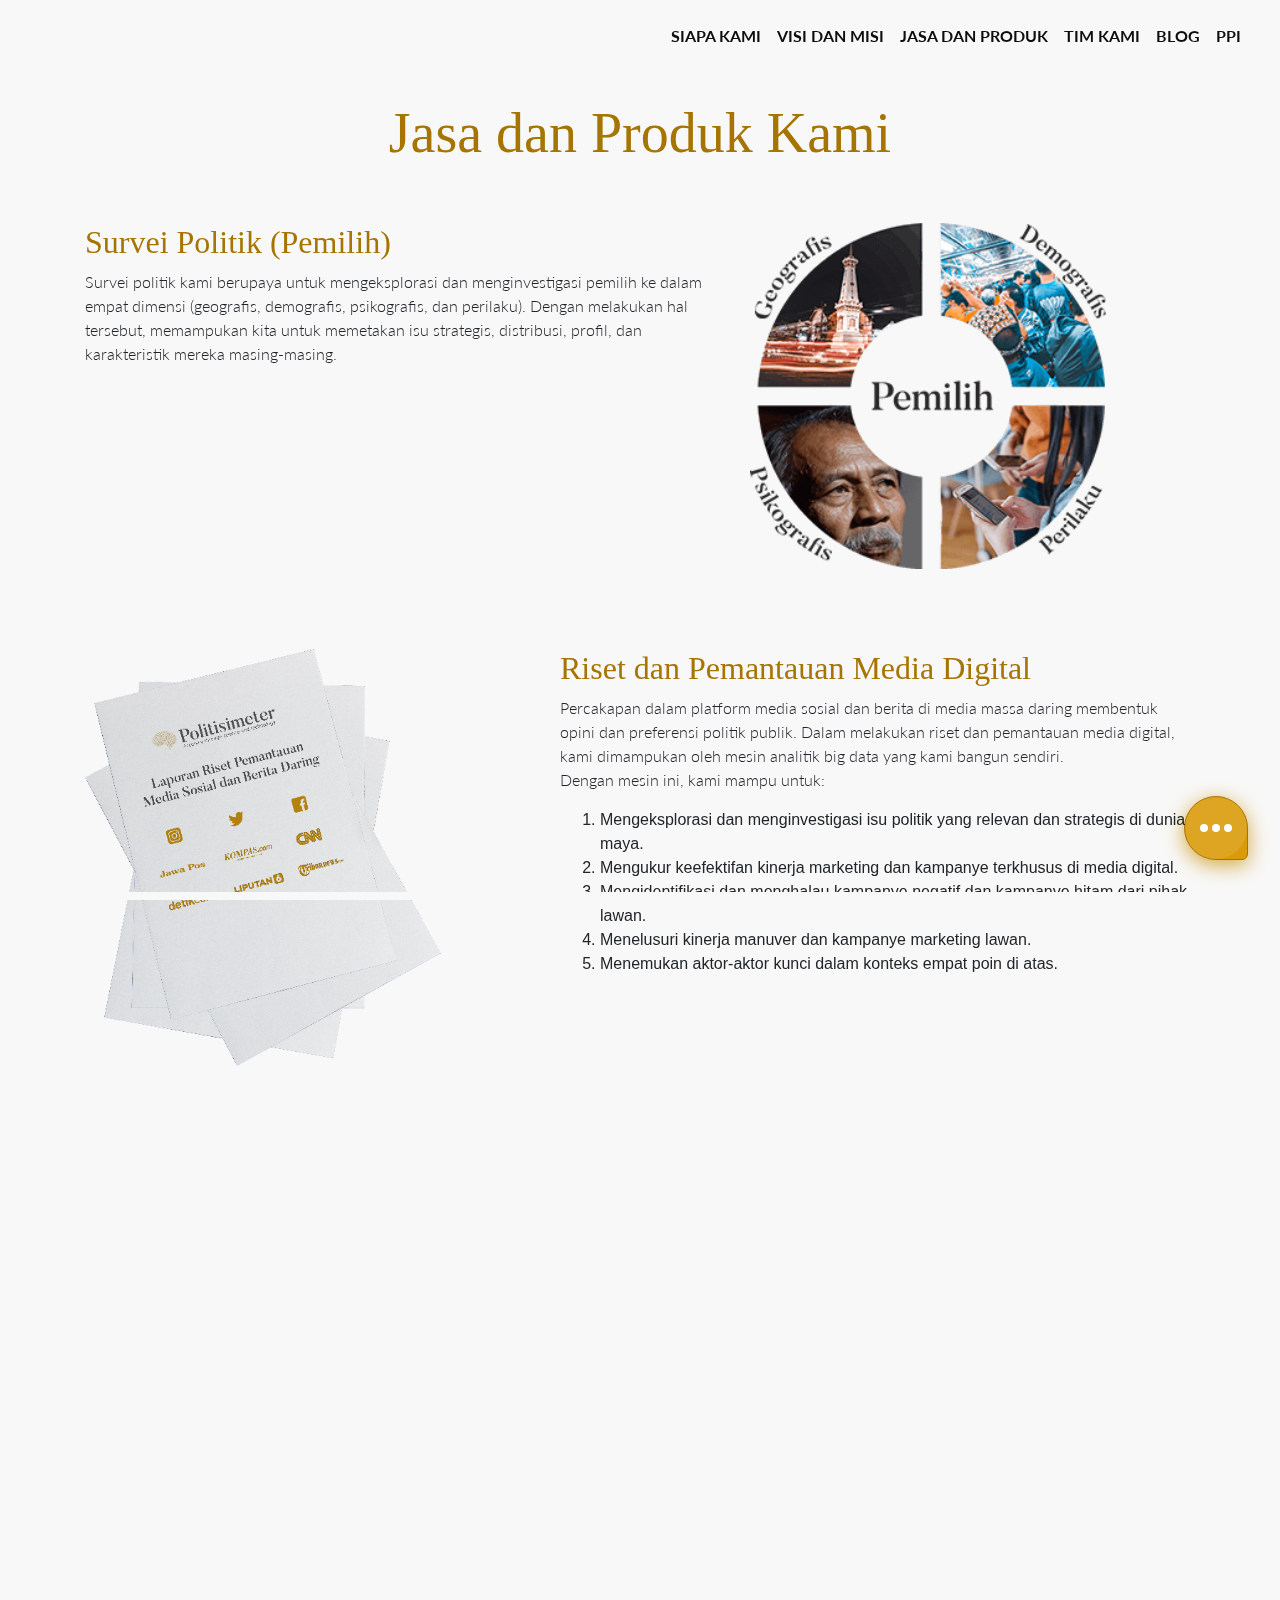
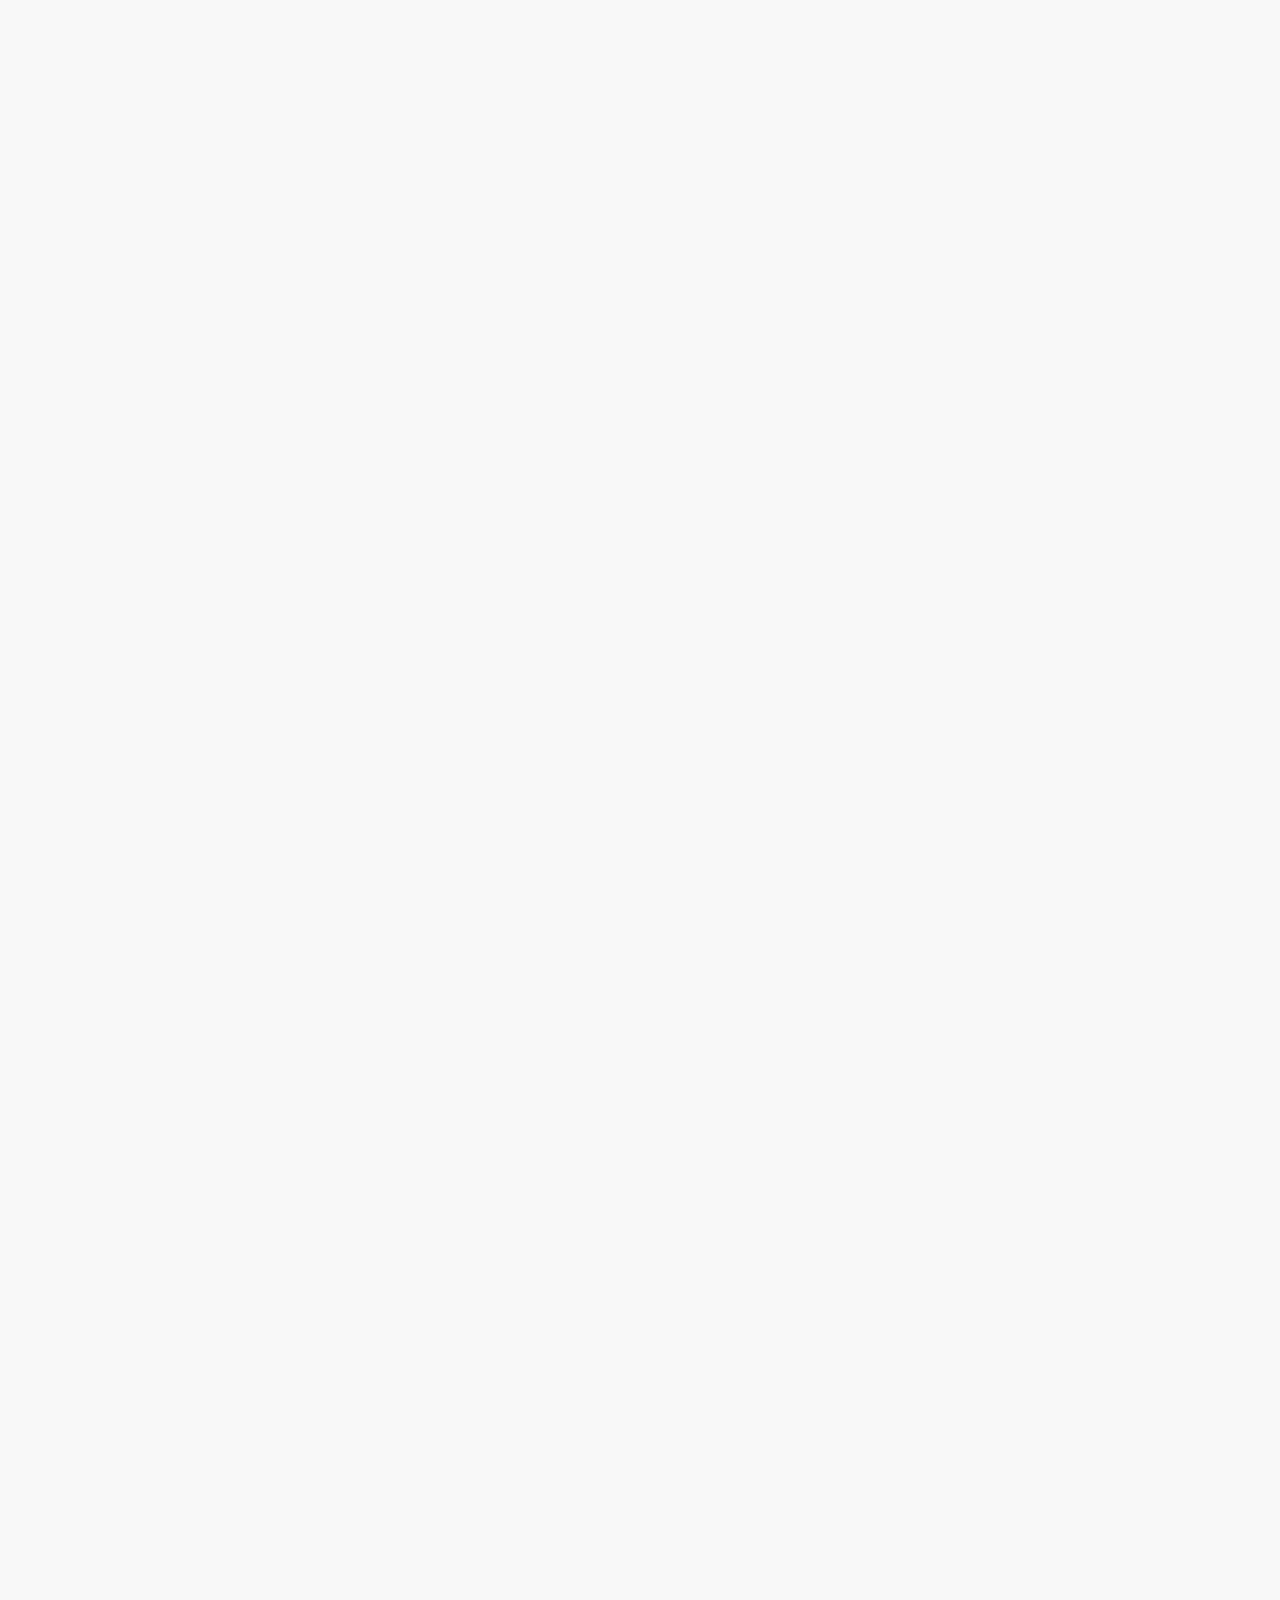
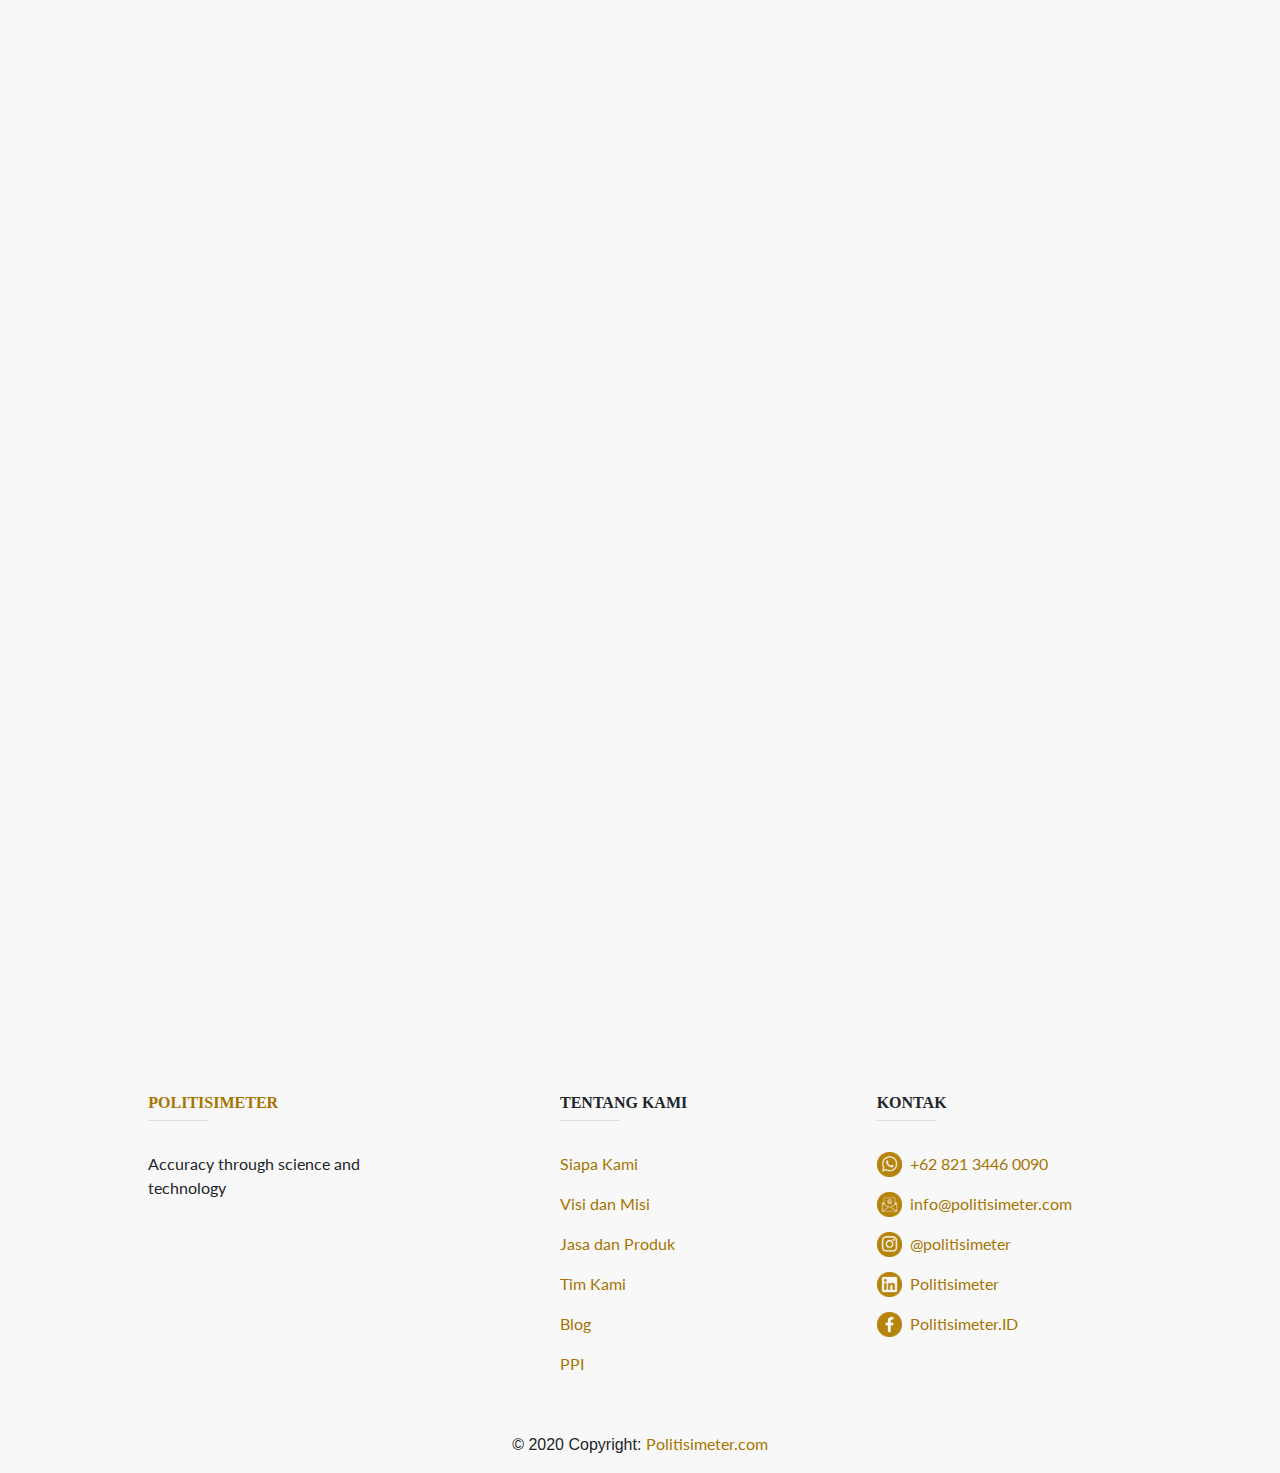
<file: jasadanproduk.html>
<!DOCTYPE html>
<html lang="en">

<head>

  <meta charset="utf-8">
  <meta name="viewport" content="width=device-width, initial-scale=1, shrink-to-fit=no">
  <meta name="description" content="">
  <meta name="author" content="">

  <link rel="icon" href="assets/images/logo.png">
  <title>Politisimeter - Accuracy through science and technology</title>

  <!-- Bootstrap core CSS -->
  <link href="vendor/bootstrap/css/bootstrap.min.css" rel="stylesheet">

  <!-- Custom styles for this template -->
  <link href="css/style.css" rel="stylesheet">

  <link href="css/font-awesome.min.css" rel="stylesheet">
  <!-- Custom CSS -->
  <link href="css/aos.css" rel="stylesheet">

  <link rel="stylesheet" href="https://cdnjs.cloudflare.com/ajax/libs/font-awesome/4.7.0/css/font-awesome.min.css">

  <!--Font-->
  <link
    href="https://fonts.googleapis.com/css2?family=Lato:ital,wght@0,100;0,300;0,400;0,700;0,900;1,100;1,300;1,400;1,700;1,900&display=swap"
    rel="stylesheet">
  <link rel="stylesheet" media="screen" href="https://fontlibrary.org/face/butler" type="text/css" />
</head>

<body id="page-top">


  <style>
    .fa {
      padding: 1.5em;
      text-align: center;
      text-decoration: none;
      border-radius: 50%;
      background-color: #da9b0a;
    }

    /* Add a hover effect if you want */
    .fa:hover {
      opacity: 0.7;
    }

    /* Set a specific color for each brand */

    /* Facebook */
    .fa-facebook {
      background: #3B5998;
      color: white
    }

    /* Twitter */
    .fa-twitter {
      background: #55ACEE;
      color: white;
    }

    .act-btn {
      background: #A67401;
      display: block;
      text-align: center;
      color: white;
      border-radius: 50%;
      -webkit-border-radius: 50%;
      text-decoration: none;
      transition: ease all 0.3s;
      position: fixed;
    }

    .act-btn:hover {
      background: #da9b0a;
    }


    .fab-wrapper {
      position: fixed;
      bottom: 3rem;
      right: 3rem;
    }

    .fab-checkbox {
      display: none;
    }

    .fab {
      position: absolute;
      bottom: -1rem;
      right: -1rem;
      width: 4rem;
      height: 4rem;
      background: #A67401;
      border-radius: 50%;
      background: #da9b0a;
      box-shadow: 0px 5px 20px #d4a73d;
      transition: all 0.3s ease;
      z-index: 1;
      border-bottom-right-radius: 6px;
      border: 1px solid #A67401;
    }

    .fab:before {
      content: "";
      position: absolute;
      width: 100%;
      height: 100%;
      left: 0;
      top: 0;
      border-radius: 50%;
      background-color: rgba(255, 255, 255, 0.1);
    }

    .fab-checkbox:checked~.fab:before {
      width: 90%;
      height: 90%;
      left: 5%;
      top: 5%;
      background-color: rgba(255, 255, 255, 0.2);
    }

    .fab:hover {
      background: #da9b0a;
      box-shadow: 0px 5px 20px 5px #d4a73d;
    }

    .fab-dots {
      position: absolute;
      height: 8px;
      width: 8px;
      background-color: white;
      border-radius: 50%;
      top: 50%;
      transform: translateX(0%) translateY(-50%) rotate(0deg);
      opacity: 1;
      animation: blink 3s ease infinite;
      transition: all 0.3s ease;
    }

    .fab-dots-1 {
      left: 15px;
      animation-delay: 0s;
    }

    .fab-dots-2 {
      left: 50%;
      transform: translateX(-50%) translateY(-50%);
      animation-delay: 0.4s;
    }

    .fab-dots-3 {
      right: 15px;
      animation-delay: 0.8s;
    }

    .fab-checkbox:checked~.fab .fab-dots {
      height: 6px;
    }

    .fab .fab-dots-2 {
      transform: translateX(-50%) translateY(-50%) rotate(0deg);
    }

    .fab-checkbox:checked~.fab .fab-dots-1 {
      width: 32px;
      border-radius: 10px;
      left: 50%;
      transform: translateX(-50%) translateY(-50%) rotate(45deg);
    }

    .fab-checkbox:checked~.fab .fab-dots-3 {
      width: 32px;
      border-radius: 10px;
      right: 50%;
      transform: translateX(50%) translateY(-50%) rotate(-45deg);
    }

    @keyframes blink {
      50% {
        opacity: 0.25;
      }
    }

    .fab-checkbox:checked~.fab .fab-dots {
      animation: none;
    }

    .fab-wheel {
      position: absolute;
      bottom: 0;
      right: 0;
      width: 10rem;
      height: 10rem;
      transition: all 0.3s ease;
      transform-origin: bottom right;
      transform: scale(0);
    }

    .fab-checkbox:checked~.fab-wheel {
      transform: scale(1);
    }

    .fab-action {
      position: absolute;
      background: #A67401;
      width: 3rem;
      height: 3rem;
      border-radius: 50%;
      display: flex;
      align-items: center;
      justify-content: center;
      color: White;
      box-shadow: 0 0.1rem 1rem #d4a73d;
      transition: all 1s ease;

      opacity: 0;
    }

    .fab-checkbox:checked~.fab-wheel .fab-action {
      opacity: 1;
    }

    .fab-action:hover {
      background-color: #A67401;
    }

    .fab-wheel .fab-action-1 {
      right: -1rem;
      top: 0;
    }

    .fab-wheel .fab-action-2 {
      right: 3.4rem;
      top: 0.5rem;
    }

    .fab-wheel .fab-action-3 {
      left: 0.5rem;
      bottom: 3.4rem;
    }

    .fab-wheel .fab-action-4 {
      left: 0;
      bottom: -1rem;
    }
  </style>

  <head>
    <div>
      <header class="header">
        <nav class="navbar navbar-expand-lg fixed-top py-3">
          <div class="container-fluid"><a href="index.html"
              class="navbar-brand text-uppercase font-weight-bold js-scroll-trigger">Politisimeter</a>
            <button type=" button" data-toggle="collapse" data-target="#navbarSupportedContent"
              aria-controls="navbarSupportedContent" aria-expanded="false" aria-label="Toggle navigation"
              class="navbar-toggler navbar-toggler-right"><img src="assets/images/bars-solid.svg"
                style="width: 25%;"></button>
            <div id="navbarSupportedContent" class="collapse navbar-collapse">
              <ul class="navbar-nav ml-auto">
                <li class="nav-item"><a href="index.html#about"
                    class="nav-link text-uppercase font-weight-bold js-scroll-trigger">Siapa Kami</a></li>
                <li class="nav-item"><a href="index.html#visidanmisi"
                    class="nav-link text-uppercase font-weight-bold js-scroll-trigger">Visi dan Misi</a></li>
                <li class="nav-item"><a href="#jasadanproduk"
                    class="nav-link text-uppercase font-weight-bold js-scroll-trigger">Jasa dan Produk</a></li>
                <li class="nav-item"><a href="index.html#timkami"
                    class="nav-link text-uppercase font-weight-bold js-scroll-trigger">Tim Kami</a></li>
                <li class="nav-item"><a href="#blog"
                    class="nav-link text-uppercase font-weight-bold js-scroll-trigger">Blog</a></li>
                <li class="nav-item"><a href="ppi.html"
                    class="nav-link text-uppercase font-weight-bold js-scroll-trigger">PPI</a></li>
              </ul>
            </div>
          </div>
        </nav>
      </header>
    </div>
  </head>

  <!--
<div class="header">
    <div class="progress-container">
      <div class="progress-bar" id="myBar"></div>
    </div>
  </div>
-->
  <!--Jasa dan Produk-->

  <section id="icon-social-media">
    <div class="fab-wrapper">
      <input id="fabCheckbox" type="checkbox" class="fab-checkbox" />
      <label class="fab" for="fabCheckbox">
        <span class="fab-dots fab-dots-1"></span>
        <span class="fab-dots fab-dots-2"></span>
        <span class="fab-dots fab-dots-3"></span>
      </label>
      <div class="fab-wheel">
        <a href="https://wa.me/6282134460090" class="fab-action fab-action-1"
          style="text-decoration: none; color:#231F20;">
          <i class="fa fa-whatsapp"></i>
        </a>
        <a href="mailto: info@politsimeter.com" class="fab-action fab-action-2"
          style="text-decoration: none; color:#231F20;">
          <i class="fa fa-envelope-open"></i>
        </a>
        <a href="https://www.instagram.com/politisimeter/" class="fab-action fab-action-3"
          style="text-decoration: none; color:#231F20;">
          <i class="fa fa-instagram"></i>
        </a>
        <a href="https://www.linkedin.com/in/politisimeter-politisimeter-2307521b4/" class="fab-action fab-action-4"
          style="text-decoration: none; color:#231F20;">
          <i class="fa fa-linkedin"></i>
        </a>
      </div>
    </div>
  </section>


  <section id="jasadanproduk">
    <div class="container marketing">
      <h1 data-aos="fade-down" style="text-align: center; color: #A67401;" class="display-4">Jasa dan Produk Kami
      </h1>
      <br />
      <br />
      <div class="row featurette">
        <div data-aos="fade-up" class="col-md-7">
          <h2 class="featurette-heading" style="color: #A67401;">Survei Politik (Pemilih) </h2>
          <p class=" lead">Survei politik kami berupaya untuk mengeksplorasi dan menginvestigasi pemilih ke dalam empat
            dimensi (geografis, demografis, psikografis, dan perilaku). Dengan melakukan hal tersebut, memampukan kita
            untuk memetakan isu strategis, distribusi, profil, dan karakteristik mereka masing-masing.
          </p>
        </div>
        <div data-aos="fade-up" class="col-md-5">
          <img class="img-responsive zoom" style="width: 80%;" src="assets/images/surveypolitik.png"
            alt="Survei Politik">
        </div>
      </div>

      <div class="row featurette">
        <div data-aos="fade-up" class="col-md-7 order-md-2">
          <h2 class="featurette-heading" style="color: #A67401;">Riset dan Pemantauan Media Digital </h2>
          <p class="lead">Percakapan dalam platform media sosial dan berita di media massa daring membentuk opini dan
            preferensi politik publik. Dalam melakukan riset dan pemantauan media digital, kami dimampukan oleh mesin
            analitik big data yang kami bangun sendiri.<br />
            Dengan mesin ini, kami mampu untuk:
            <ol class="lead">
              <li>
                Mengeksplorasi dan menginvestigasi isu politik yang relevan dan strategis di dunia maya.
              </li>
              <li>
                Mengukur keefektifan kinerja marketing dan kampanye terkhusus di media digital.
              </li>
              <li>
                Mengidentifikasi dan menghalau kampanye negatif dan kampanye hitam dari pihak lawan.
              </li>
              <li>
                Menelusuri kinerja manuver dan kampanye marketing lawan.
              </li>
              <li>
                Menemukan aktor-aktor kunci dalam konteks empat poin di atas.
              </li>
            </ol>

          </p>
        </div>
        <div data-aos="fade-up" class="col-md-5 order-md-1">
          <img class="img-responsive zoom" style="width: 80%;" src="assets/images/Riset-dan-Pemantauan.png"
            alt="Riset dan Pemantauan Media Digital">
        </div>
      </div>

      <div class="row featurette">
        <div data-aos="fade-up" class="col-md-7">
          <h2 class="featurette-heading" style="color: #A67401;">Riset Kemajuan Pembangunan</h2>
          <p class=" lead">Riset kemajuan pembangunan sangat strategis untuk mengeksplorasi dan menginvestigasi masalah
            dan tantangan pembangunan lokal. <br /><br />
            Riset ini berguna tidak hanya untuk kebutuhan konten dan isu kampanye, tetapi juga sebagai bahan kognitif
            kepemimpinan klien ketika klien menang dan menjabat sebagai pemimpin daerah nanti.
          </p>
        </div>
        <div data-aos="fade-up" class="col-md-5">
          <img class="img-responsive zoom" style="width: 80%;" src="assets/images/Riset-kemajuan-pembangunan.png"
            alt="Riset Kemajuan Pembangunan">
        </div>
      </div>
      <div class="row featurette">
        <div data-aos="fade-up" class="col-md-7 order-md-2">
          <h2 class="featurette-heading" style="color: #A67401;">Riset Kekuatan Politik Lokal </h2>
          <p class="lead">Kami melakukan riset ini untuk mengeksplorasi dan menginvestigasi sebaran, struktur, dan
            potensi kekuatan politik lokal. Metode ilmiah yang digunakan seperti FGD, observasi, wawancara, dan studi
            literatur.
          </p>
        </div>
        <div data-aos="fade-up" class="col-md-5 order-md-1">
          <img class="img-responsive zoom" style="width: 80%;" src="assets/images/riset-politik-lokal.png"
            alt="Riset Kekuatan Politik Lokal">
        </div>
      </div>
      <div class="row featurette">
        <div data-aos="fade-up" class="col-md-7">
          <h2 class="featurette-heading" style="color: #A67401;">Jasa Konsultan Politik</h2>
          <p class=" lead">Strategi marketing dan kampanye politik berada pada dua medan perang, yaitu darat (riil) dan
            media (digital dan daring). Keterpaduan dan keselarasan keduanya sangat penting untuk hasil upaya yang
            maksimal. <br /><br />
            Kami menyediakan jasa konsultan pada kedua medan perang marketing dan kampanye politik. Kami juga berupaya
            memastikan integrasi dan keterpaduan keduanya benar terlaksana.
          </p>
        </div>
        <div data-aos="fade-up" class="col-md-5">
          <img class="img-responsive zoom" style="width: 100%;" src="assets/images/jasa-konsultan-politik.png"
            alt="Jasa Konsultan Politik">
        </div>
      </div>
      <div class="row featurette">
        <div data-aos="fade-up" class="col-md-7 order-md-2">
          <h2 class="featurette-heading" style="color: #A67401;">Jasa Pembuatan Visi, Misi, dan Program Kerja
          </h2>
          <p class="lead">Pilkada merupakan kontestasi politik untuk menjual gagasan pembangunan dan kualitas personal
            calon pemimpin. Gagasan pembangunan diwujudkan dalam bentuk pernyataan visi, misi, dan program kerja calon
            pemimpin daerah.
            <br /> <br />
            Kami menyediakan jasa pembuatan visi, misi dan program kerja bagi calon pemimpin daerah. Hal ini berguna
            secara strategis sebagai pembangun reputasi baik di mata pemilih dan acuan utama kiprah profesionalitas
            kepemimpinan sang kandidat ketika kemudian menjabat.
          </p>
        </div>
        <div data-aos="fade-up" class="col-md-5 order-md-1">
          <img class="img-responsive zoom" style="width: 80%;" src="assets/images/jasa-pembuatan-visi.png"
            alt="Jasa Pembuatan Visi, Misi, dan Program Kerja">
        </div>
      </div>
      <div class="row featurette">
        <div data-aos="fade-up" class="col-md-7">
          <h2 class="featurette-heading" style="color: #A67401;">Jasa Konsultan Politik</h2>
          <p class=" lead">Marketing dan kampanye digital tak terelakkan sekarang untuk berbagai upaya penjualan
            termasuk
            dalam hal politik.
            <br /> <br />
            Kami menawarkan kepada klien jasa pembuatan kanal marketing dan kampanye digital beserta produksi kontennya
            yang atraktif. Kanal-kanal tersebut berupa:
            <br />
            <ol class="lead">
              <li>
                Situs resmi kandidat (landing page)
              </li>
              <li>
                Akun, grup, dan halaman resmi Facebook kandidat
              </li>
              <li>
                Akun Twitter resmi kandidat
              </li>
              <li>
                Akun resmi Instagram kandidat
              </li>
              <li>
                Akun YouTube resmi kandidat, dan
              </li>
              <li>
                Grup-grup strategis resmi untuk pergerakan kampanye kandidat
              </li>
            </ol>
          </p>
        </div>
        <div data-aos="fade-up" class="col-md-5">
          <img class="img-responsive zoom" style="width: 100%;" src="assets/images/kanal-dan-konten.png"
            alt="Jasa Konsultan Politik">
        </div>
      </div>
      <div class="row featurette">
        <div data-aos="fade-up" class="col-md-7 order-md-2">
          <h2 class="featurette-heading" style="color: #A67401;">Digital Media Monitoring Dashboard
          </h2>
          <p class="lead">Dashboard pemantauan media digital merupakan sumber keunggulan kompetitif baru dalam politik.
            Keunggulan menggunakan dashboard dibandingkan hanya laporan adalah timses kandidat pada divisi digital
            monitoring bisa lebih ulet dan tangkas dan menghasilkan insight strategis yang berguna untuk manuver
            strategi dan taktik selanjutnya.
          </p>
        </div>
        <div data-aos="fade-up" class="col-md-5 order-md-1">
          <img class="img-responsive zoom" style="width: 100%;" src="assets/images/digital-monitoring.png"
            alt="Digital Media Monitoring Dashboard">
        </div>
      </div>
      <div class="row featurette">
        <div data-aos="fade-up" class="col-md-7">
          <h2 class="featurette-heading" style="color: #A67401;">Dashboard Sistem Informasi Manajemen Kampanye</h2>
          <p class=" lead">Kami menawarkan klien dashboard sistem informasi manajemen kampanye yang memberitahu: <br />
            <ol class="lead">
              <li>
                Jejak kampanye kandidat beserta data yang relevan di setiap lokasinya.
              </li>
              <li>
                Distribusi logistik (alat peraga) beserta data yang relevan di setiap lokasinya.
              </li>
              <li>
                Sebaran kekuatan politik lokal beserta data potensi suaranya.
              </li>
            </ol>
          </p>
        </div>
        <div data-aos="fade-up" class="col-md-5">
          <img class="img-responsive zoom" style="width: 100%;" src="assets/images/dashboard-sistem-informasi.png"
            alt="Dashboard Sistem Informasi Manajemen Kampanye">
        </div>
      </div>
    </div>
  </section>

  <!-- Footer -->
  <footer class="page-footer font-small unique-color-dark">
    <!-- Footer Links -->
    <div class="container text-center text-md-left mt-5">

      <!-- Grid row -->
      <div class="row mt-3">

        <!-- Grid column -->
        <div class="col-md-3 col-lg-4 col-xl-3 mx-auto mb-4">

          <!-- Content -->
          <a class="footer js-scroll-trigger" href="#home">
            <h6 class="text-uppercase font-weight-bold">Politisimeter</h6>
          </a>
          <hr class="deep-purple accent-2 mb-4 mt-0 d-inline-block mx-auto" style="width: 60px;">
          <p>Accuracy through science and technology<p>

        </div>
        <!-- Grid column -->

        <!-- Grid column -->
        <div class="col-md-2 col-lg-2 col-xl-2 mx-auto mb-4">

          <!-- Links -->
          <h6 class="text-uppercase font-weight-bold">Tentang Kami</h6>
          <hr class="deep-purple accent-2 mb-4 mt-0 d-inline-block mx-auto" style="width: 60px;">
          <p>
            <a class="footer js-scroll-trigger" href="index.html#about">Siapa Kami</a>
          </p>
          <p>
            <a class="footer js-scroll-trigger" href="index.html#visidanmisi">Visi dan Misi</a>
          </p>
          <p>
            <a class="footer js-scroll-trigger" href="#jasadanproduk">Jasa dan Produk</a>
          </p>
          <p>
            <a class="footer js-scroll-trigger" href="index.html#timkami">Tim Kami</a>
          </p>
          <p>
            <a class="footer js-scroll-trigger" href=" #!">Blog</a>
          </p>
          <p>
            <a class="footer js-scroll-trigger" href="ppi.html">PPI</a>
          </p>
        </div>
        <!-- Grid column -->

        <!-- Grid column -->
        <!--
        <div class="col-md-3 col-lg-2 col-xl-2 mx-auto mb-4">

          <h6 class="text-uppercase font-weight-bold">Jasa dan Produk</h6>
          <hr class="deep-purple accent-2 mb-4 mt-0 d-inline-block mx-auto" style="width: 60px;">
          <p>
            <a class="footer js-scroll-trigger" href="#!">Your Account</a>
          </p>
          <p>
            <a class="footer js-scroll-trigger" href="#!">Become an Affiliate</a>
          </p>
          <p>
            <a class="footer js-scroll-trigger" href="#!">Shipping Rates</a>
          </p>
          <p>
            <a class="footer js-scroll-trigger" href="#!">Help</a>
          </p>

        </div>
        -->

        <!-- Grid column -->
        <div class="col-md-4 col-lg-3 col-xl-3 mx-auto mb-md-0 mb-4">

          <!-- Links -->
          <h6 class="text-uppercase font-weight-bold">Kontak</h6>
          <hr class="deep-purple accent-2 mb-4 mt-0 d-inline-block mx-auto" style="width: 60px;">
          <p>
            <a class="footer" href="https://wa.me/6282134460090">
              <img class="img-responsive" src="assets/images/Whatsapp.png"
                style="width: 13%; float: left; padding-right: 0.5em;"> +62 821 3446
              0090</p>
          </a>
          <p>
            <a class="footer" href="mailto: info@politsimeter.com">
              <img class="img-responsive" src="assets/images/email.png"
                style="width: 13%; float: left; padding-right: 0.5em;">
              info@politisimeter.com</p>
          </a>
          <p>
            <a class="footer" href="https://www.instagram.com/politisimeter/">
              <img class="img-responsive" src="assets/images/Instagram.png"
                style="width: 13%; float: left; padding-right: 0.5em;">
              @politisimeter
            </a>
          </p>
          <p>
            <a class="footer" href="https://www.linkedin.com/in/politisimeter-politisimeter-2307521b4/">
              <img class="img-responsive" src="assets/images/Linkedin.png"
                style="width: 13%; float: left; padding-right: 0.5em;">
              Politisimeter
            </a>
          </p>
          <p>
            <a class="footer" href="https://www.facebook.com/Politisimeter.ID/">
              <img class="img-responsive" src="assets/images/facebook.png" alt="facebook"
                style="width: 13%; float: left; padding-right: 0.5em;">
              Politisimeter.ID
            </a>
          </p>

        </div>
        <!-- Grid column -->

      </div>
      <!-- Grid row -->

    </div>
    <!-- Footer Links -->

    <!-- Copyright -->
    <div class="footer-copyright text-center py-3">© 2020 Copyright:
      <a class="footer js-scroll-trigger" href="https://politisimeter.com/"> Politisimeter.com</a>
    </div>
    <!-- Copyright -->

  </footer>


  <div class="progress-container fixed-bottom">
    <div class="progress-bar" id="myBar"></div>
  </div>

  <!-- Footer -->

  <!-- Bootstrap core JavaScript -->
  <script src="vendor/jquery/jquery.min.js"></script>
  <script src="vendor/bootstrap/js/bootstrap.bundle.min.js"></script>

  <!-- Plugin JavaScript -->
  <script src="vendor/jquery-easing/jquery.easing.min.js"></script>

  <!-- Custom JavaScript for this theme -->
  <script src="js/aos.js"></script>

  <script>
    AOS.init();
  </script>

  <!-- Custom JavaScript for this theme -->
  <script src="js/script.js"></script>

</body>

</html>
</file>
<file: css/style.css>
/*!
 * Start Bootstrap - Scrolling Nav (https://startbootstrap.com/template-overviews/scrolling-nav)
 * Copyright 2013-2017 Start Bootstrap
 * Licensed under MIT (https://github.com/BlackrockDigital/startbootstrap-scrolling-nav/blob/master/LICENSE)
 */



body {
  background-color: #f8f8f8;
}

body::-webkit-scrollbar {
  display: none;
}

/* Hide scrollbar for IE, Edge and Firefox */
body {
  -ms-overflow-style: none;
  /* IE and Edge */
  scrollbar-width: none;
  /* Firefox */
}

h1,
h2,
h3,
h4,
h5,
h6 {
  font-family: 'ButlerRegular';
  font-weight: normal;
  font-style: normal;
}

p,
a {
  font-family: 'Lato', sans-serif;
}

.lead {
  font-size: 16px;
}

.main {
  background-image: url(../assets/images/politisimeter.png);
  background-size: cover;
  background-repeat: no-repeat;
}

.carouselimages {
  background-size: cover;
}


/* The hero image */
.hero-image {
  /* Use "linear-gradient" to add a darken background effect to the image (photographer.jpg). This will make the text easier to read */
  background-image: linear-gradient(rgba(0, 0, 0, 0.5), rgba(0, 0, 0, 0.5)), url(../assets/images/main.jpg);

  /* Set a specific height */
  height: 100%;

  /* Position and center the image to scale nicely on all screens */
  background-position: center;
  background-repeat: no-repeat;
  background-size: cover;
  position: relative;
}

/* Place text in the middle of the image */
.hero-text {
  text-align: center;
  position: absolute;
  top: 50%;
  left: 50%;
  transform: translate(-50%, -50%);
  color: white;

  background-image: linear-gradient(rgba(0, 0, 0, 0.5), rgba(0, 0, 0, 0.5)), url("../assets/images/parallax-6.png");

  height: 100%;
  width: 100%;

  background-position: center;
  background-repeat: no-repeat;
  background-size: cover;
}

.main-image {
  /* The image used */
  background-image: url("../assets/images/main.jpg");

  /* Full height */
  height: 100%;

  /* Create the parallax scrolling effect */
  background-attachment: fixed;
  background-position: center;
  background-repeat: no-repeat;
  background-size: cover;
}

.navbar {
  transition: all 0.4s;
}

.navbar .nav-link {
  color: #0e0e0e;
}

.navbar .nav-link:hover,
.navbar .nav-link:focus {
  color: #da9b0a;
  text-decoration: none;
}

.navbar .navbar-brand {
  color: #f8f8f8;
}


/* Change navbar styling on scroll */
.navbar.active {
  background: #f8f8f8;
  box-shadow: 1px 2px 10px rgba(0, 0, 0, 0.1);
}

.navbar.active .nav-link {
  color: #0e0e0e;
}

.navbar.active .nav-link:hover,
.navbar.active .nav-link:focus {
  color: #da9b0a;
  text-decoration: none;
}

.navbar.active .navbar-brand {
  color: #A67401;
}


/* Change navbar styling on small viewports */
@media (max-width: 991.98px) {
  .navbar {
    background: #fff;
  }

  .navbar .navbar-brand,
  .navbar .nav-link {
    color: #A67401;
  }
}



/* Top & Bottom Borders Out */

.imagesfeature {
  width: 1000px;
  height: 500px;
}

.marketing {
  padding-top: 100px;
  padding-bottom: 50px;
}

.parallax {
  /* The image used */
  background-image: url("../assets/images/parallax-5.jpg");

  /* Full height */
  height: 100%;

  /* Create the parallax scrolling effect */
  background-attachment: fixed;
  background-position: center;
  background-repeat: no-repeat;
  background-size: cover;
}

.parallax2 {
  /* The image used */
  background-image: url("../assets/images/parallax-7.jpg");

  /* Full height */
  height: 100%;

  /* Create the parallax scrolling effect */
  background-attachment: fixed;
  background-position: center;
  background-repeat: no-repeat;
  background-size: cover;
}

.aboutus {
  color: white;
}

.nilaipegangan {
  text-align: center;
  padding-bottom: 3em;
}

.findus {
  background-image: url(../assets/images/footer.png);
  /* Full height */
  height: 100%;

  /* Create the parallax scrolling effect */
  background-position: center;
  background-repeat: no-repeat;
  background-size: cover;
}

.footer {
  color: #A67401;
  text-decoration: none;
}

.footer:hover,
.footer:focus {
  color: #da9b0a;
  text-decoration: none;
}

.footer a {
  color: #A67401;
  text-decoration: none;
}

.footer a:hover,
.footer a:focus {
  color: #da9b0a;
  text-decoration: none;
}

.footer img:hover,
.footer img:focus {
  opacity: 0.7;
}


.featurette {
  padding-bottom: 5em;
}

.map-container {
  position: relative;
  padding-bottom: 26.25%;
  padding-top: 30px;
  height: 0;
  overflow: hidden;
}

.map-container iframe,
.map-container object,
.map-container embed {
  position: absolute;
  top: 0;
  left: 0;
  width: 500%;
  height: 500%;
}


.buttoncus a.info {
  display: inline-block;
  text-decoration: none;
  padding: 7px 14px;
  border: 1px solid #fff;
  margin: 10px 0 0 0;
  background-color: transparent;
  color: white;
}

.buttoncus a.info:hover {
  box-shadow: 0 0 5px #fff;
}

.buttoncus2 a.info {
  display: inline-block;
  text-decoration: none;
  padding: 7px 14px;
  border: 1px solid #A67401;
  margin: 10px 0 0 0;
  background-color: #A67401;
  color: #f8f8f8;
  font-family: 'Lato', sans-serif;
}

.buttoncus2 a.info:hover {
  background-color: #da9b0a;
}

.findus a {
  color: #A67401;
  text-decoration: none;
}

.findus a:hover,
.findus a:focus {
  color: #da9b0a;
  text-decoration: none;
}

.findus img:hover,
.findus img:focus {
  opacity: 0.7;
}


.header {
  position: fixed;
  top: 0;
  z-index: 1;
  width: 100%;
  background-color: #f1f1f1;
}

/* The progress container (grey background) */
.progress-container {
  width: 100%;
  height: 8px;
  background: #f8f8f8;
}

/* The progress bar (scroll indicator) */
.progress-bar {
  height: 8px;
  background: #A67401;
  width: 0%;
}

.zoom {
  transition: transform .2s;
  /* Animation */
}

.zoom:hover {
  transform: scale(1.15);
  /* (150% zoom - Note: if the zoom is too large, it will go outside of the viewport) */
}

.card {
  /* Add shadows to create the "card" effect */
  box-shadow: 0 4px 8px 0 #242424;
  transition: 0.3s;
  background-color: #f8f8f8;
  color: #0e0e0e;
  padding-left: 3em;
}

/* On mouse-over, add a deeper shadow */
.card:hover {
  box-shadow: 0 8px 16px 0 #242424;
}

header.masthead {
  height: 100%;
  text-align: center;
  color: white;
  background-image: url('../assets/images/parallax-6.png');
  background-repeat: no-repeat;
  background-attachment: scroll;
  background-position: center center;
  background-size: cover;
}

.intro-text {
  padding-top: 150px;
  padding-bottom: 100px;
  height: 100%;
}

.intro-lead-in {
  font-size: 22px;
  font-style: italic;
  line-height: 22px;
  margin-bottom: 25px;
}



.btn {
  background-color: #A67401;
  border: #A67401;
}

.btn:hover {
  background-color: #da9b0a;
}

.imagebox {
  position: relative;
  overflow: hidden;
  background-size: cover;
}

.imagebox img {
  width: 100%;
  filter: blur(2.5px);
}

.main-content {
  background-image: url("../assets/images/parallax-6.png");
  position: absolute;
  top: 0;
  left: 0;
  width: 100%;
  height: 100%;
  background: transparent;
  padding-top: 150px;
  padding-bottom: 100px;
  text-align: center;

  background-size: cover;
}

.icon {
  position: fixed;
  bottom: 70px;
  left: 0px;
  text-align: left;
}

.icon li {
  list-style-type: none;
  padding-bottom: 2em;
}

.fa {
  padding: 1.5em;
  text-align: center;
  text-decoration: none;
  border-radius: 50%;
  background-color: #da9b0a;
}

/* Add a hover effect if you want */
.fa:hover {
  opacity: 0.7;
}

/* Set a specific color for each brand */

/* Twitter */
.fa-twitter {
  background: #55ACEE;
  color: white;
}

.act-btn {
  background: #A67401;
  display: block;
  text-align: center;
  color: white;
  border-radius: 50%;
  -webkit-border-radius: 50%;
  text-decoration: none;
  transition: ease all 0.3s;
  position: fixed;
}

.act-btn:hover {
  background: #da9b0a;
}


.fab-wrapper {
  position: fixed;
  bottom: 3rem;
  right: 3rem;
}

.fab-checkbox {
  display: none;
}

.fab {
  position: absolute;
  bottom: -1rem;
  right: -1rem;
  width: 4rem;
  height: 4rem;
  background: #A67401;
  border-radius: 50%;
  background: #da9b0a;
  box-shadow: 0px 5px 20px #d4a73d;
  transition: all 0.3s ease;
  z-index: 1;
  border-bottom-right-radius: 6px;
  border: 1px solid #A67401;
}

.fab:before {
  content: "";
  position: absolute;
  width: 100%;
  height: 100%;
  left: 0;
  top: 0;
  border-radius: 50%;
  background-color: rgba(255, 255, 255, 0.1);
}

.fab-checkbox:checked~.fab:before {
  width: 90%;
  height: 90%;
  left: 5%;
  top: 5%;
  background-color: rgba(255, 255, 255, 0.2);
}

.fab:hover {
  background: #da9b0a;
  box-shadow: 0px 5px 20px 5px #d4a73d;
}

.fab-dots {
  position: absolute;
  height: 8px;
  width: 8px;
  background-color: white;
  border-radius: 50%;
  top: 50%;
  transform: translateX(0%) translateY(-50%) rotate(0deg);
  opacity: 1;
  animation: blink 3s ease infinite;
  transition: all 0.3s ease;
}

.fab-dots-1 {
  left: 15px;
  animation-delay: 0s;
}

.fab-dots-2 {
  left: 50%;
  transform: translateX(-50%) translateY(-50%);
  animation-delay: 0.4s;
}

.fab-dots-3 {
  right: 15px;
  animation-delay: 0.8s;
}

.fab-checkbox:checked~.fab .fab-dots {
  height: 6px;
}

.fab .fab-dots-2 {
  transform: translateX(-50%) translateY(-50%) rotate(0deg);
}

.fab-checkbox:checked~.fab .fab-dots-1 {
  width: 32px;
  border-radius: 10px;
  left: 50%;
  transform: translateX(-50%) translateY(-50%) rotate(45deg);
}

.fab-checkbox:checked~.fab .fab-dots-3 {
  width: 32px;
  border-radius: 10px;
  right: 50%;
  transform: translateX(50%) translateY(-50%) rotate(-45deg);
}

@keyframes blink {
  50% {
    opacity: 0.25;
  }
}

.fab-checkbox:checked~.fab .fab-dots {
  animation: none;
}

.fab-wheel {
  position: absolute;
  bottom: 0;
  right: 0;
  width: 10rem;
  height: 10rem;
  transition: all 0.3s ease;
  transform-origin: bottom right;
  transform: scale(0);
}

.fab-checkbox:checked~.fab-wheel {
  transform: scale(1);
}

.fab-action {
  position: absolute;
  background: #A67401;
  width: 3rem;
  height: 3rem;
  border-radius: 50%;
  display: flex;
  align-items: center;
  justify-content: center;
  color: White;
  box-shadow: 0 0.1rem 1rem #d4a73d;
  transition: all 1s ease;

  opacity: 0;
}

.fab-checkbox:checked~.fab-wheel .fab-action {
  opacity: 1;
}

.fab-action:hover {
  background-color: #A67401;
}

.fab-wheel .fab-action-1 {
  right: -1rem;
  top: 0;
}

.fab-wheel .fab-action-2 {
  right: 3.4rem;
  top: 0.5rem;
}

.fab-wheel .fab-action-3 {
  left: 0.5rem;
  bottom: 3.4rem;
}

.fab-wheel .fab-action-4 {
  left: 0;
  bottom: -1rem;
}

/* Style the Image Used to Trigger the Modal */
#myImg {
  border-radius: 5px;
  cursor: pointer;
  transition: 0.3s;
}

#myImg:hover {
  opacity: 0.7;
}

#myImg2 {
  border-radius: 5px;
  cursor: pointer;
  transition: 0.3s;
}

#myImg2:hover {
  opacity: 0.7;
}

#myImg3 {
  border-radius: 5px;
  cursor: pointer;
  transition: 0.3s;
}

#myImg3:hover {
  opacity: 0.7;
}

/* The Modal (background) */
.modal {
  display: none;
  /* Hidden by default */
  position: fixed;
  /* Stay in place */
  z-index: 1;
  /* Sit on top */
  padding-top: 100px;
  /* Location of the box */
  left: 0;
  top: 0;
  width: 100%;
  /* Full width */
  height: 100%;
  /* Full height */
  overflow: auto;
  /* Enable scroll if needed */
  background-color: rgb(0, 0, 0);
  /* Fallback color */
  background-color: rgba(0, 0, 0, 0.9);
  /* Black w/ opacity */
}

/* Modal Content (Image) */
.modal-content {
  margin: auto;
  display: block;
  width: 80%;
  max-width: 700px;
}

/* Caption of Modal Image (Image Text) - Same Width as the Image */
#caption {
  margin: auto;
  display: block;
  width: 80%;
  max-width: 700px;
  text-align: center;
  color: #ccc;
  padding: 10px 0;
  height: 150px;
}

/* Add Animation - Zoom in the Modal */
.modal-content,
#caption {
  animation-name: zoom;
  animation-duration: 0.6s;
}

@keyframes zoom {
  from {
    transform: scale(0)
  }

  to {
    transform: scale(1)
  }
}

/* The Close Button */
.close {
  position: absolute;
  top: 15px;
  right: 35px;
  color: #f1f1f1;
  font-size: 40px;
  font-weight: bold;
  transition: 0.3s;
}

.close:hover,
.close:focus {
  color: #bbb;
  text-decoration: none;
  cursor: pointer;
}

/* 100% Image Width on Smaller Screens */
@media only screen and (max-width: 700px) {
  .modal-content {
    width: 100%;
  }
}
</file>
